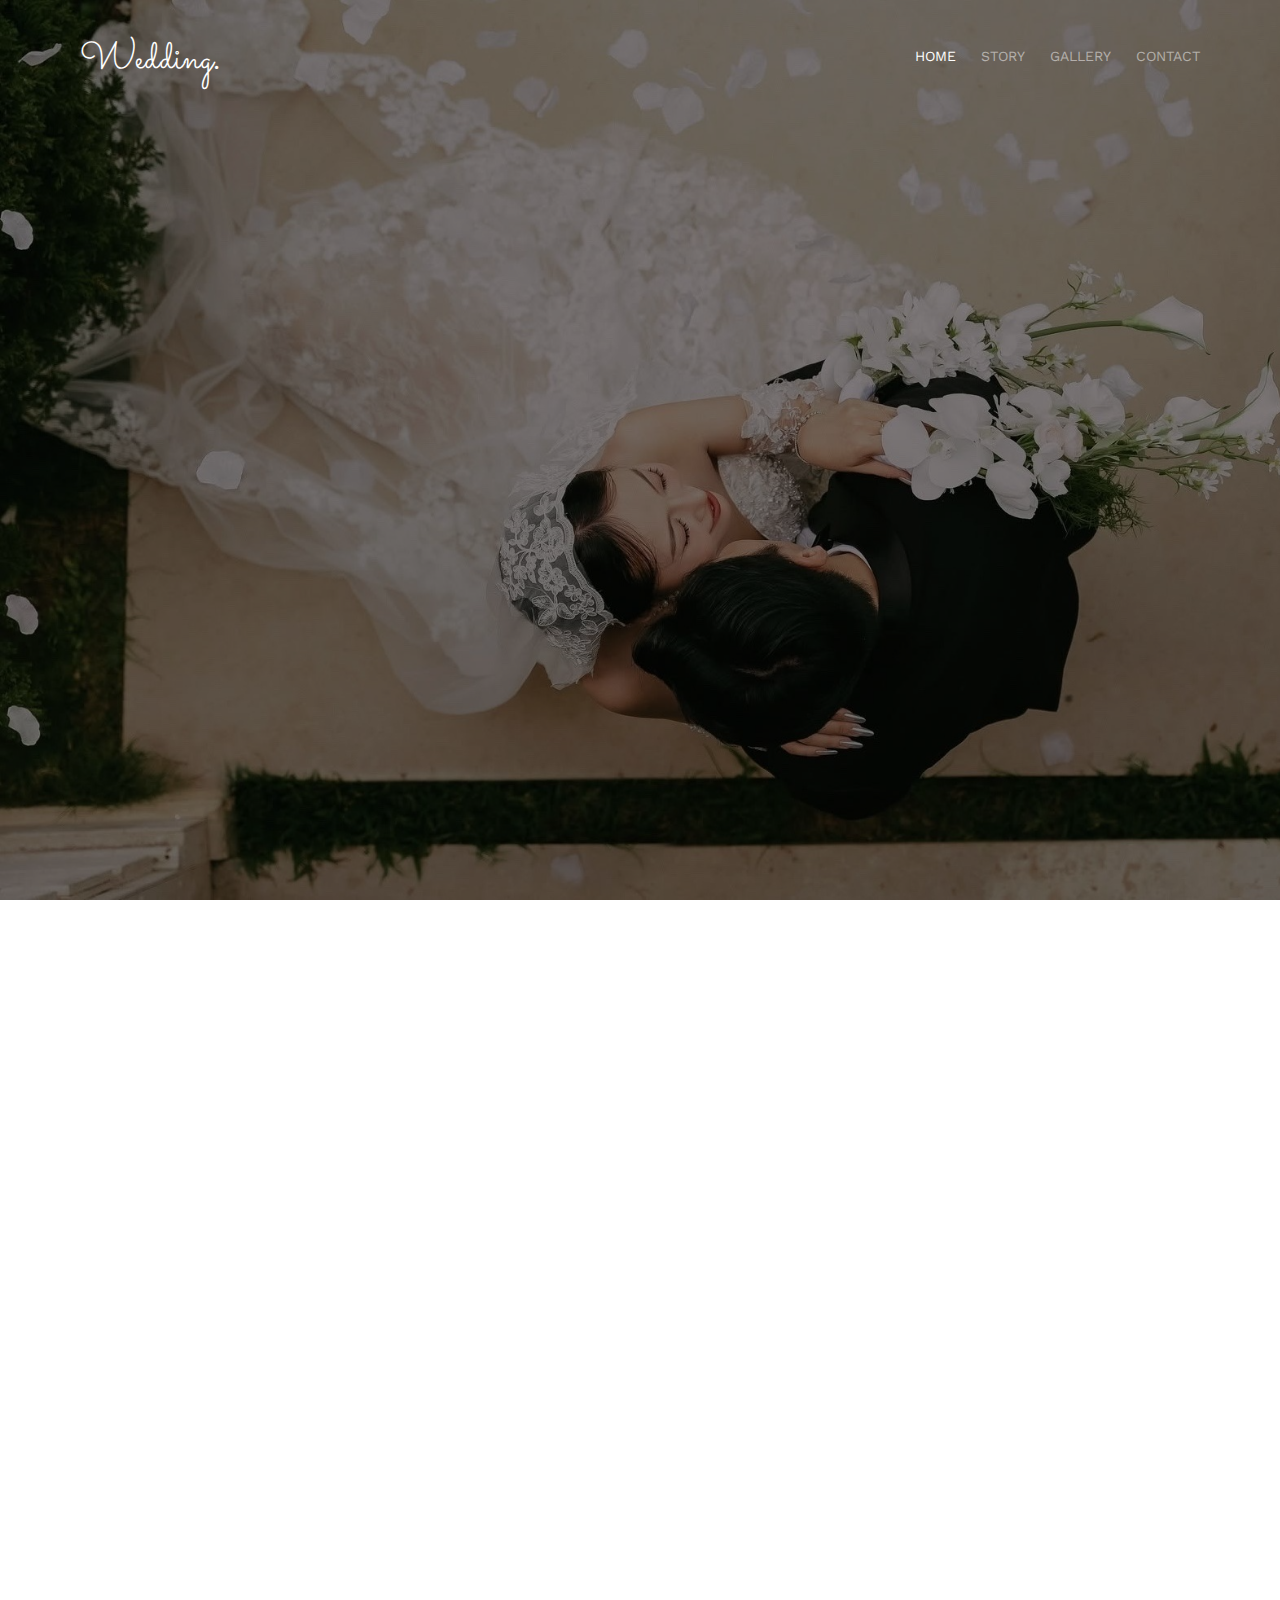
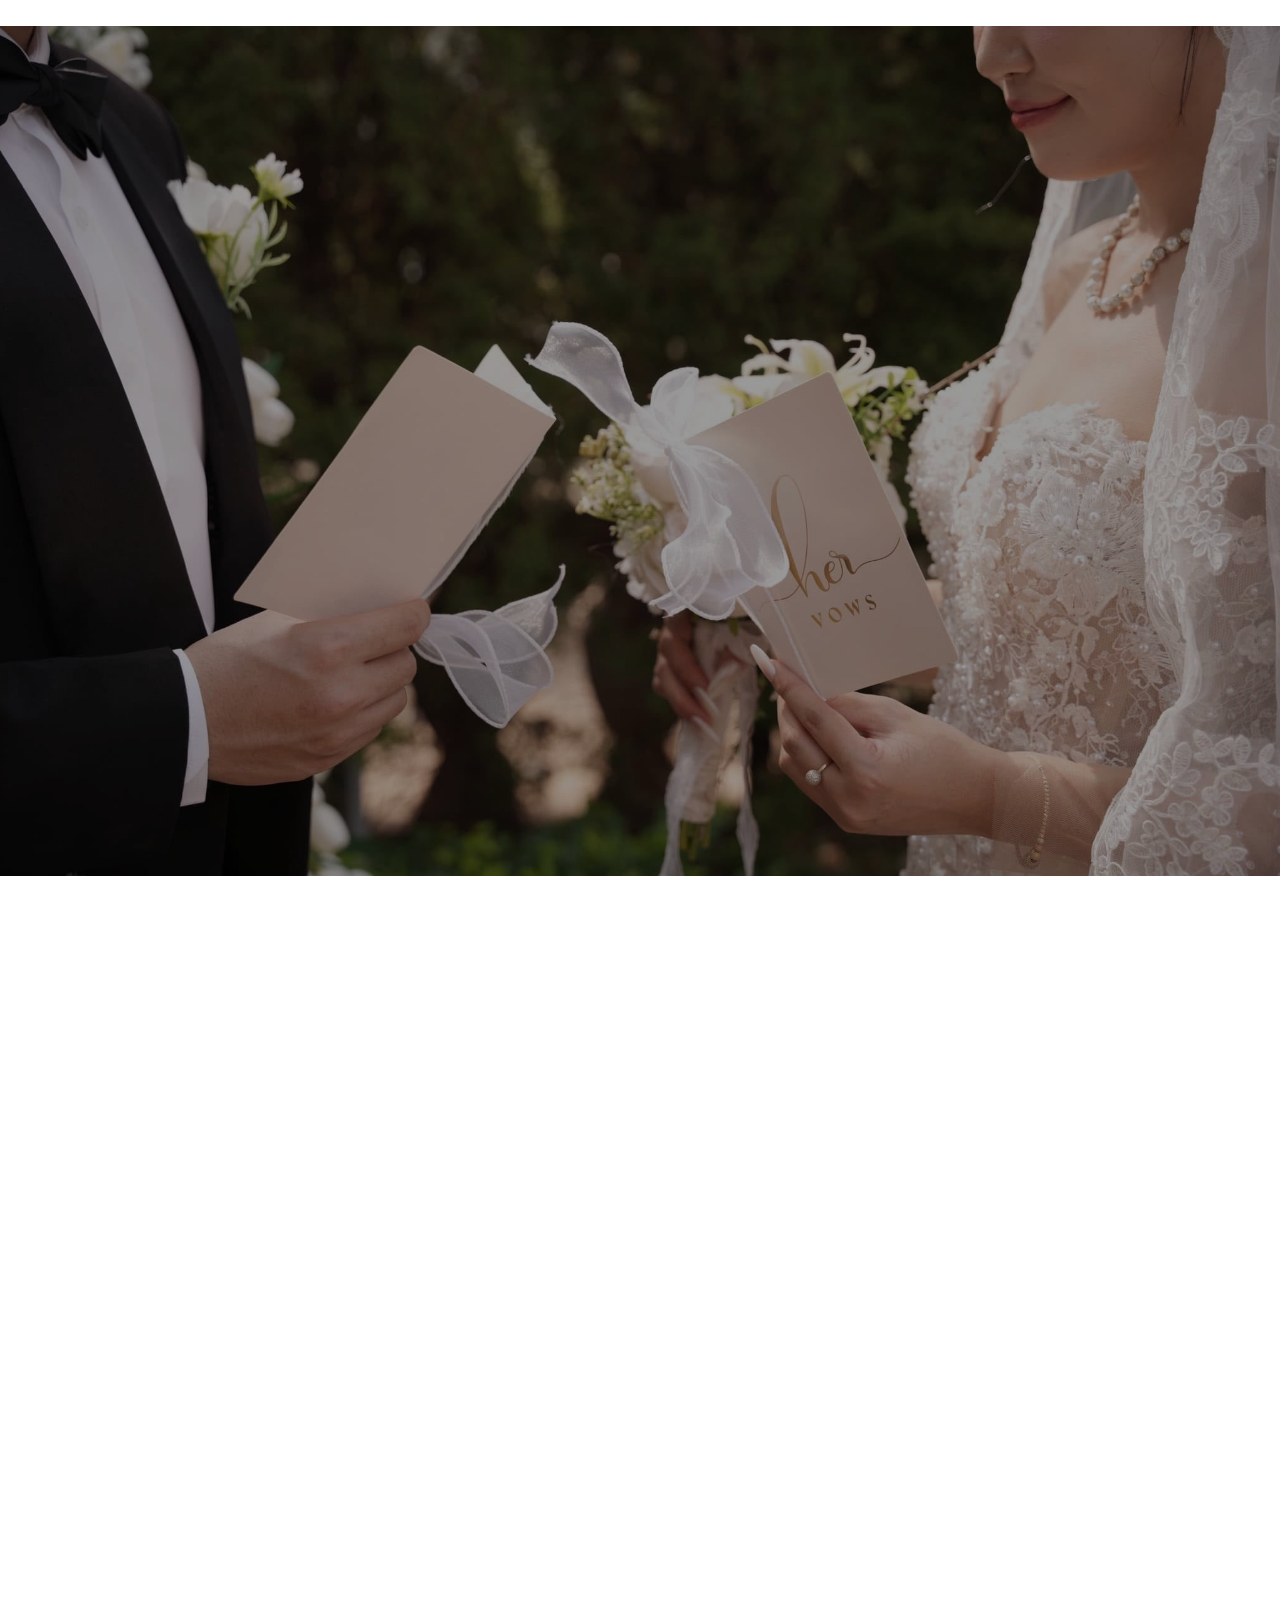
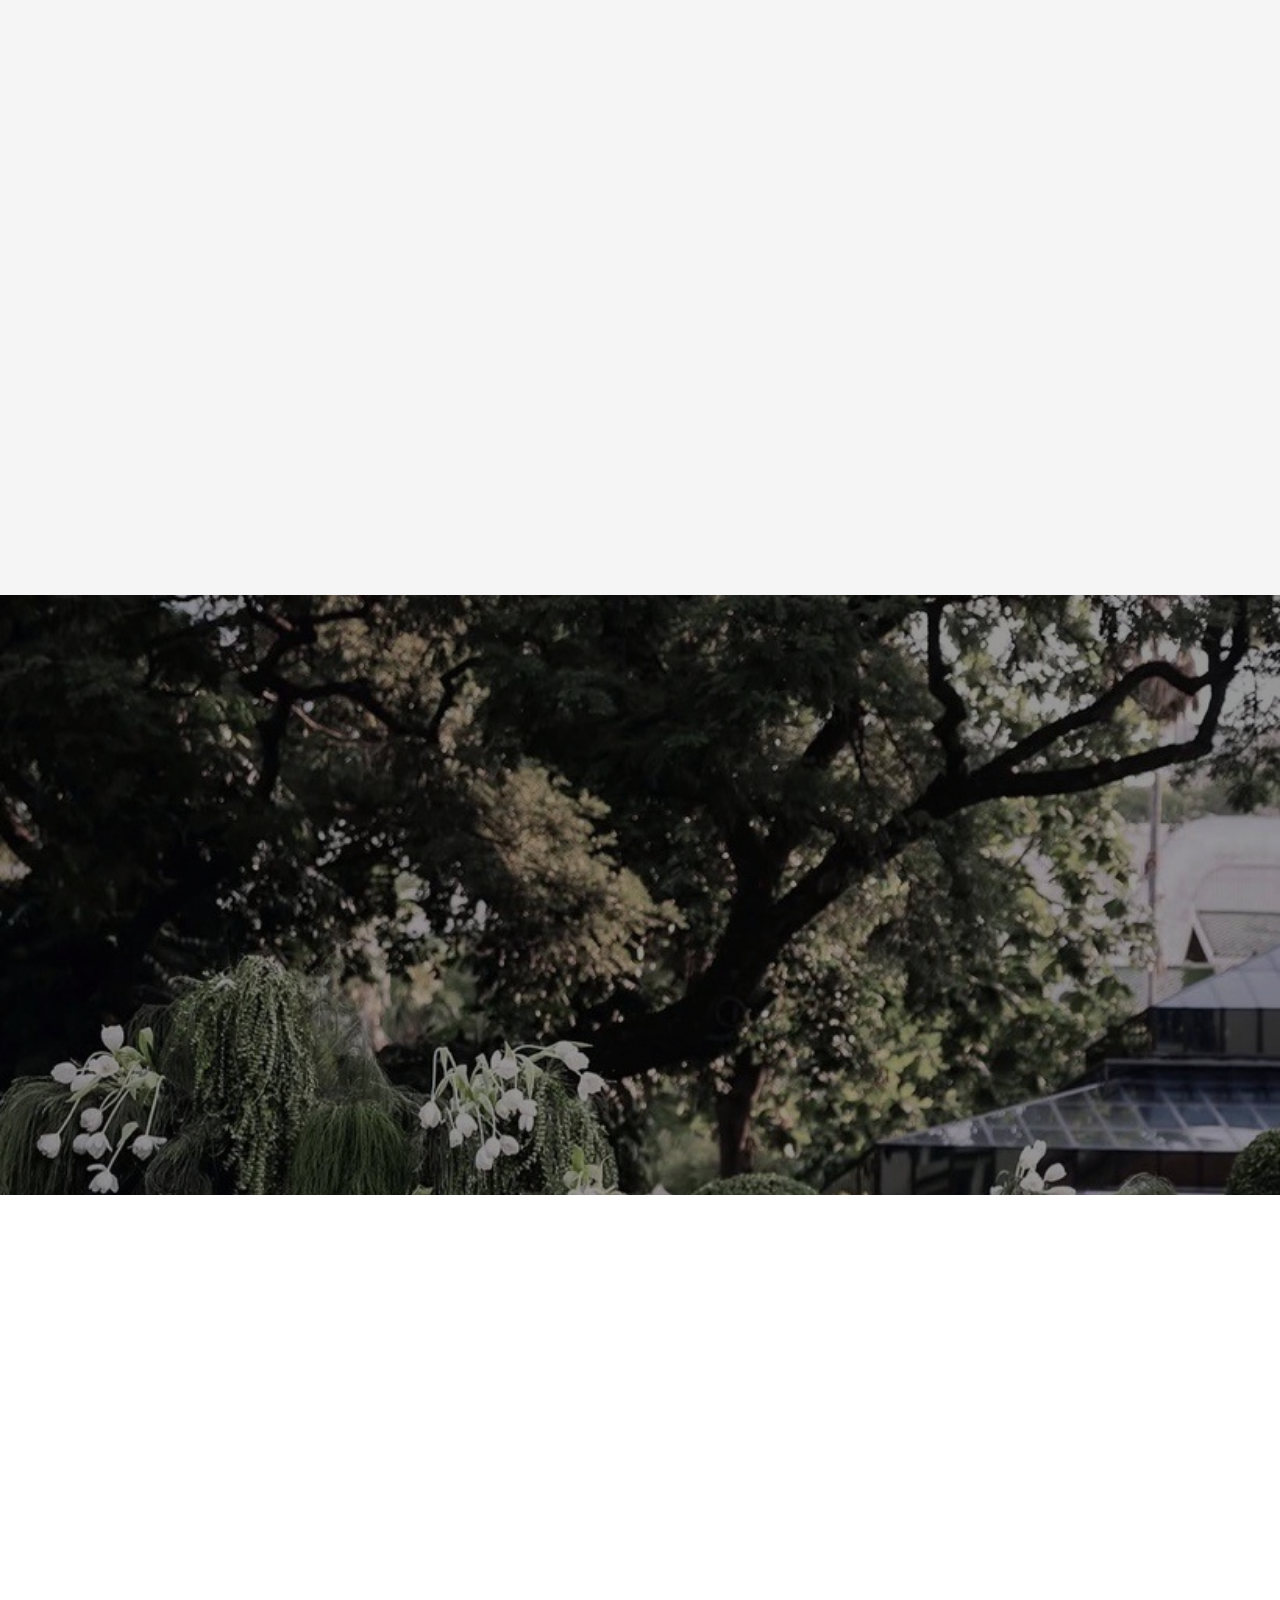
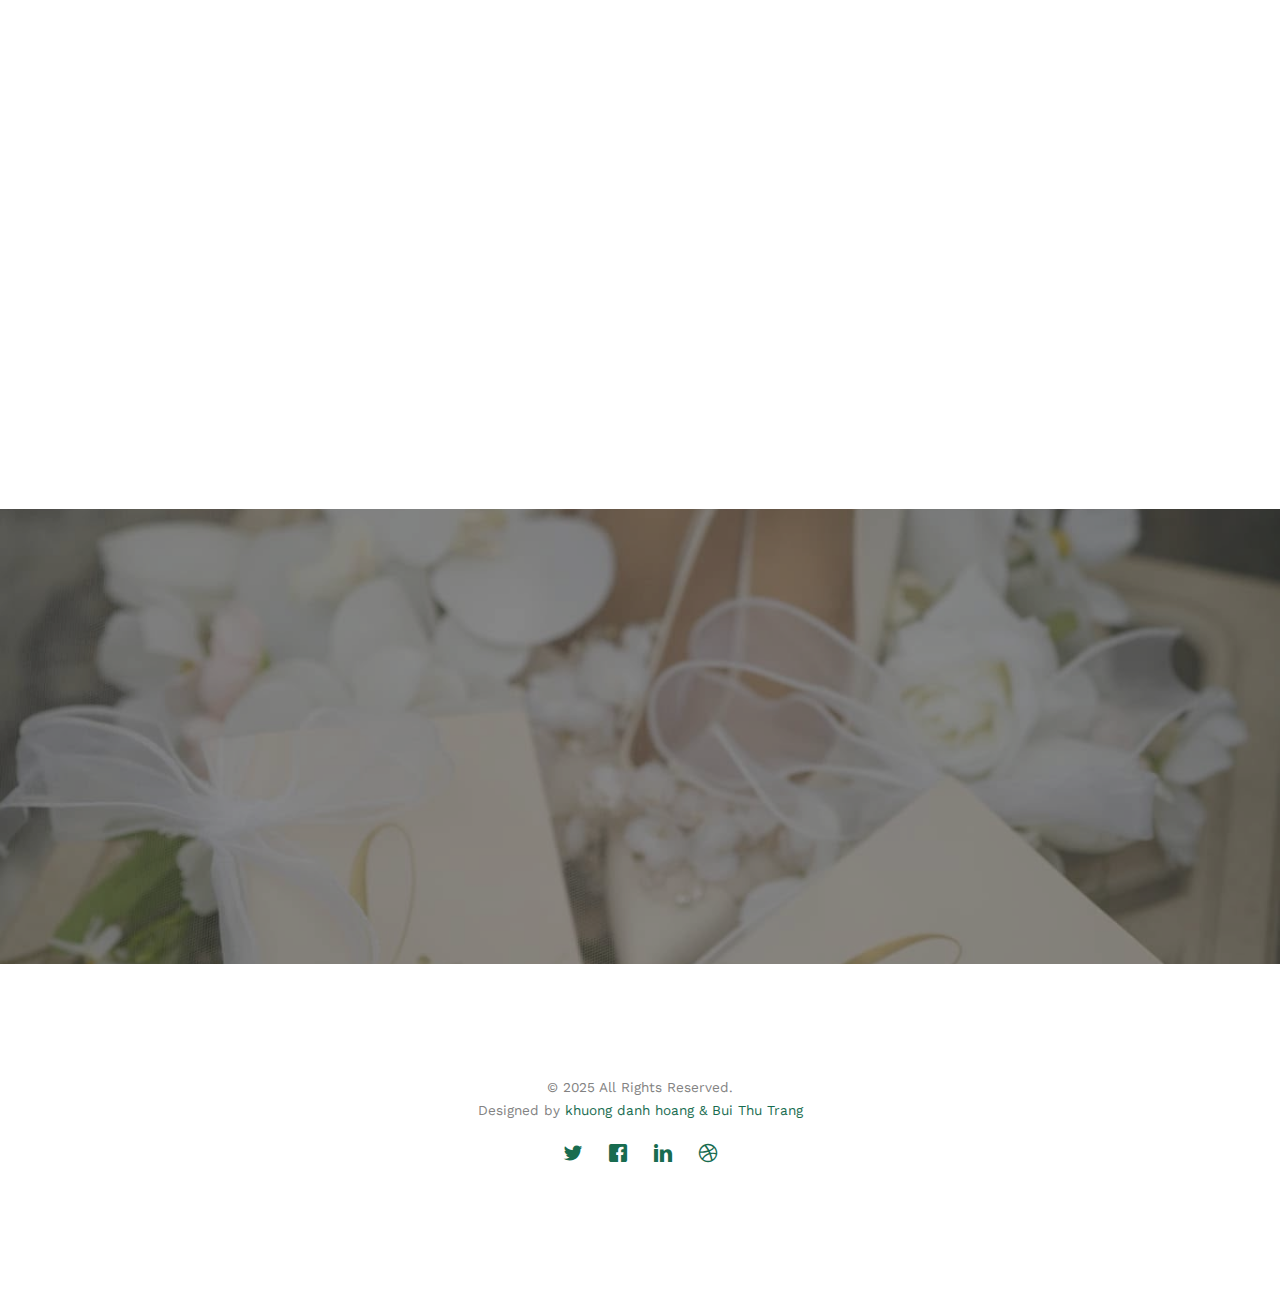
<file: index.html>
<!DOCTYPE html>
<!--[if lt IE 7]>      <html class="no-js lt-ie9 lt-ie8 lt-ie7"> <![endif]-->
<!--[if IE 7]>         <html class="no-js lt-ie9 lt-ie8"> <![endif]-->
<!--[if IE 8]>         <html class="no-js lt-ie9"> <![endif]-->
<!--[if gt IE 8]><!--> <html class="no-js"> <!--<![endif]-->
	<head>
	<meta charset="utf-8">
	<meta http-equiv="X-UA-Compatible" content="IE=edge">
	<title>Wedding &mdash; Trang&Hoang</title>
	<meta name="viewport" content="width=device-width, initial-scale=1">
	<meta name="description" content="Sự hiện diện của quý khách là niềm hạnh phúc của gia đình chúng tôi" />
	<meta name="keywords" content="" />
	<meta name="image" >
	<meta name="author" content="H&T" />
  <meta property="og:image" content="images/img_bg_3.jpg">
  <meta property="og:url" content="https://tranghoanwedding.online">
	<link rel="icon" href="images/wedding-rings.png" type="image/png">
  <!-- 
	//////////////////////////////////////////////////////

	FREE HTML5 TEMPLATE 
	DESIGNED & DEVELOPED by FREEHTML5.CO
		
	Website: 		http://freehtml5.co/
	Email: 			info@freehtml5.co
	Twitter: 		http://twitter.com/fh5co
	Facebook: 		https://www.facebook.com/fh5co

	//////////////////////////////////////////////////////
	 -->

  	<!-- Facebook and Twitter integration -->
	<meta property="og:title" content="Sự hiện diện của quý khách là niềm hạnh phúc của gia đình chúng mình ^^ "/>
	<meta property="og:image" content="images/img_bg_3.jpg"/>
	<meta property="og:url" content=""/>
	<meta property="og:site_name" content=""/>
	<meta property="og:description" content=""/>
	<meta name="twitter:title" content="" />
	<meta name="twitter:image" content="" />
	<meta name="twitter:url" content="" />
	<meta name="twitter:card" content="" />

	<link href='https://fonts.googleapis.com/css?family=Work+Sans:400,300,600,400italic,700' rel='stylesheet' type='text/css'>
	<link href="https://fonts.googleapis.com/css?family=Sacramento" rel="stylesheet">
	<link rel="preconnect" href="https://fonts.googleapis.com">
  <link rel="preconnect" href="https://fonts.gstatic.com" crossorigin>
  <link href="https://fonts.googleapis.com/css2?family=DM+Serif+Text:ital@0;1&display=swap" rel="stylesheet">
	<link href="https://fonts.googleapis.com/css2?family=Playball&display=swap" rel="stylesheet">
	<!-- Animate.css -->
	<link rel="stylesheet" href="css/animate.css">
	<!-- Icomoon Icon Fonts-->
	<link rel="stylesheet" href="css/icomoon.css">
	<!-- Bootstrap  -->
	<link rel="stylesheet" href="css/bootstrap.css">

	<!-- Magnific Popup -->
	<link rel="stylesheet" href="css/magnific-popup.css">

	<!-- Owl Carousel  -->
	<link rel="stylesheet" href="css/owl.carousel.min.css">
	<link rel="stylesheet" href="css/owl.theme.default.min.css">

	<!-- Theme style  -->
	<link rel="stylesheet" href="css/style.css">

	<!-- Modernizr JS -->
	<script src="js/modernizr-2.6.2.min.js"></script>
	<!-- FOR IE9 below -->
	<!--[if lt IE 9]>
	<script src="js/respond.min.js"></script>
	<![endif]-->

	</head>
	<body>
		
	<div class="fh5co-loader"></div>
	
	<div id="page">
	<nav class="fh5co-nav" role="navigation">
		<div class="container">
			<div class="row">
				<div class="col-xs-2">
					<div id="fh5co-logo"><a href="index.html">Wedding<strong>.</strong></a></div>
				</div>
				<div class="col-xs-10 text-right menu-1">
					<ul>
						<li class="active"><a href="index.html">Home</a></li>
						<li><a href="about.html">Story</a></li>
						<!-- <li class="has-dropdown">
							<a href="services.html">Services</a>
							<ul class="dropdown">
								<li><a href="#">Web Design</a></li>
								<li><a href="#">eCommerce</a></li>
								<li><a href="#">Branding</a></li>
								<li><a href="#">API</a></li>
							</ul>
						</li> -->
						<li class="has-dropdown">
							<a href="gallery.html">Gallery</a>
							<!-- <ul class="dropdown">
								<li><a href="#">HTML5</a></li>
								<li><a href="#">CSS3</a></li>
								<li><a href="#">Sass</a></li>
								<li><a href="#">jQuery</a></li>
							</ul> -->
						</li>
						<li><a href="contact.html">Contact</a></li>
					</ul>
				</div>
			</div>
			
		</div>
	</nav>

	<header id="fh5co-header" class="fh5co-cover" role="banner" style="background-image:url(images/img_bg_2.jpg);" data-stellar-background-ratio="0.1">
		<div class="overlay"></div>
		<div class="container">
			<div class="row">
				<div class="col-md-8 col-md-offset-2 text-center">
					<div class="display-t">
						<div class="display-tc animate-box" data-animate-effect="fadeIn">
							<h1>Danh Hoang &amp; Thu Trang</h1>
							<h3 style="color: white">Quyết định bên nhau trọn đời</h3>
							<div class="simply-countdown simply-countdown-one"></div>
							<p><a href="#" class="btn btn-default btn-sm">Save the date</a></p>
						</div>
					</div>
				</div>
			</div>
		</div>
	</header>

	<div id="fh5co-couple">
		<div class="container">
			<div class="row">
				<div class="col-md-8 col-md-offset-2 text-center fh5co-heading animate-box">
					<p>Trân trọng kính mời những vị khách quý đến chung vui cùng chúng tôi</p>
					<h2>W.JARDIN</h2>
					<p>(Sảnh 3)</p>
					<h3> Ngày 15 tháng 3, tại 307 Nguyễn Văn Linh, Lê Chân, Hải Phòng</h3>
				</div>
			</div>
			<div class="couple-wrap animate-box">
				<div class="couple-half">
					<div class="groom">
						<img src="images/groom.jpg" alt="groom" class="img-responsive">
					</div>
					<div class="desc-groom">
						<h3>Danh Hoang</h3>
						<p> Thật vui vì được gặp và đón tiếp mọi người trong một dịp đặc biệt - Ngày cưới của chúng mình ! </p>
					</div>
				</div>
				<p class="heart text-center"><i class="icon-heart2"></i></p>
				<div class="couple-half">
					<div class="bride">
						<img src="images/bride.jpg" alt="groom" class="img-responsive">
					</div>
					<div class="desc-bride">
						<h3>Thu Trang</h3>
						<p>Chúng mình muốn gửi đến bạn những lời cảm ơn sâu sắc nhất và để bạn biết rằng chúng mình rất hạnh phúc khi thấy bạn ở đó.</p>
					</div>
				</div>
			</div>
		</div>
	</div>

	<div id="fh5co-event" class="fh5co-bg" style="background-image:url(images/img_bg_3.jpg);">
		<div class="overlay"></div>
		<div class="container">
			<div class="row">
				<div class="col-md-8 col-md-offset-2 text-center fh5co-heading animate-box">
					<span>Our Special Events</span>
					<h2>Wedding Events</h2>
				</div>
			</div>
			<div class="row">
				<div class="display-t">
					<div class="display-tc">
						<div class="col-md-10 col-md-offset-1">
							<div class="col-md-6 col-sm-6 text-center">
								<div class="event-wrap animate-box">
									<h3>Intimate Wedding</h3>
									<div class="event-col">
										<i class="icon-clock"></i>
										<span>10:30 AM</span>
										<span>11:30 AM</span>
									</div>
									<div class="event-col">
										<i class="icon-calendar"></i>
										<span>Saturday 15</span>
										<span>March, 2025</span>
									</div>
									<p> Đọc lời thề nguyện,nghi thức trao nhẫn,nghi thức rót cát,nghi thức thả bồ câu, khách mời cùng cô dâu và chú rể lưu lại những tấm ảnh đẹp </p>
								</div>
							</div>
							<div class="col-md-6 col-sm-6 text-center">
								<div class="event-wrap animate-box">
									<h3>Wedding Party</h3>
									<div class="event-col">
										<i class="icon-clock"></i>
										<span>11:30 AM</span>
										<span>2:00 PM</span>
									</div>
									<div class="event-col">
										<i class="icon-calendar"></i>
										<span>Thursday 15</span>
										<span>March, 2025</span>
									</div>
									<p> Tổ chức lễ cưới chính, thưởng thức tiệc cưới, các tiết mục ca nhạc, các bài hát đăng kí của khách mời...  </p>
								</div>
							</div>
						</div>
					</div>
				</div>
			</div>
		</div>
	</div>

	<div id="fh5co-couple-story">
		<div class="container">
			<div class="row">
				<div class="col-md-8 col-md-offset-2 text-center fh5co-heading animate-box">
					<span>We Love Each Other</span>
					<h2>Our Story</h2>
					<p></p>
				</div>
			</div>
			<div class="row">
				<div class="col-md-12 col-md-offset-0">
					<ul class="timeline animate-box">
						<li class="animate-box">
							<div class="timeline-badge" style="background-image:url(images/couple-1.jpg);"></div>
							<div class="timeline-panel">
								<div class="timeline-heading">
									<h3 class="timeline-title">First We Meet</h3>
									<span class="date"> February 12, 2020</span>
								</div>
								<div class="timeline-body">
									<p style="font-size: 10px;">Bọn mình gặp nhau trong một hoàn cảnh rất đỗi bình thường, nhưng chính sự bình thường ấy lại mở ra một câu chuyện đặc biệt. Khi ấy, cả hai đều còn trẻ, mang theo những ước mơ và hoài bão riêng, nhưng lại tìm thấy ở nhau sự đồng điệu lạ kỳ. Chúng tôi bắt đầu bằng những cuộc trò chuyện không hồi kết, những buổi hẹn hò đơn giản mà ấm áp, và rồi tình yêu cứ thế lớn lên từng ngày.</p>
								</div>
							</div>
						</li>
						<li class="timeline-inverted animate-box">
							<div class="timeline-badge" style="background-image:url(images/couple-2.jpg);"></div>
							<div class="timeline-panel">
								<div class="timeline-heading">
									<h3 class="timeline-title">In A Relationship</h3>
									<span class="date">February 23, 2020</span>
								</div>
								<div class="timeline-body">
									<p style="font-size: 10px;" >Bọn mình đã cùng đi qua biết bao cung bậc cảm xúc—những niềm vui rạng rỡ, những giận hờn vu vơ, những lần bất đồng tưởng chừng sẽ xa nhau mãi mãi. Nhưng sau tất cả, chúng tôi vẫn chọn ở lại, chọn cùng nhau vượt qua những thử thách. Mỗi ngày trôi qua, tình yêu không còn chỉ là những lời nói ngọt ngào, mà là sự quan tâm lặng lẽ, là cái nắm tay mỗi khi đối mặt với khó khăn, là sự thấu hiểu ngay cả khi không cần nói một lời.</p>
								</div>
							</div>
						</li>
						<li class="animate-box">
							<div class="timeline-badge" style="background-image:url(images/couple-3.jpg);"></div>
							<div class="timeline-panel">
								<div class="timeline-heading">
									<h3 class="timeline-title">Together for life</h3>
									<span class="date">March 15, 2025</span>
								</div>
								<div class="timeline-body">
									<p style="font-size: 10px;" > Tình yêu này không chỉ là cảm xúc thoáng qua, mà là sự gắn kết bền chặt. Chúng tôi đã đi qua những ngày tháng đủ dài để biết rằng, không ai trên thế gian này có thể thay thế vị trí của người kia. Và vì thế, bọn mình quyết định bước sang một hành trình mới—một chặng đường mang tên hôn nhân. </p>
								</div>
							</div>
						</li>
			    	</ul>
				</div>
			</div>
		</div>
	</div>

	<div id="fh5co-gallery" class="fh5co-section-gray">
		<div class="container">
			<div class="row">
				<div class="col-md-8 col-md-offset-2 text-center fh5co-heading animate-box">
					<span>Our Memories</span>
					<h2>Wedding Gallery</h2>
					<!-- <p>Far far away, behind the word mountains, far from the countries Vokalia and Consonantia, there live the blind texts.</p> -->
				</div>
			</div>
			<div class="row row-bottom-padded-md">
				<div class="col-md-12">
					<ul id="fh5co-gallery-list">
						
						<li class="one-third animate-box" data-animate-effect="fadeIn" style="background-image: url(images/gallery-1.jpg); "> 
						<a href="images/gallery-1.jpg">
							<div class="case-studies-summary">
								<!-- <span>14 Photos</span> -->
								<h2>Two Glas of Juice</h2>
							</div>
						</a>
					</li>
					<li class="one-third animate-box" data-animate-effect="fadeIn" style="background-image: url(images/gallery-2.jpg); ">
						<a href="#" class="color-2">
							<div class="case-studies-summary">
								<!-- <span>30 Photos</span> -->
								<h2>Timer starts now!</h2>
							</div>
						</a>
					</li>


					<li class="one-third animate-box" data-animate-effect="fadeIn" style="background-image: url(images/gallery-3.jpg); ">
						<a href="#" class="color-3">
							<div class="case-studies-summary">
								<!-- <span>90 Photos</span> -->
								<h2>Beautiful sunset</h2>
							</div>
						</a>
					</li>
					<li class="one-third animate-box" data-animate-effect="fadeIn" style="background-image: url(images/gallery-4.jpg); ">
						<a href="#" class="color-4">
							<div class="case-studies-summary">
								<!-- <span>12 Photos</span> -->
								<h2>Company's Conference Room</h2>
							</div>
						</a>
					</li>

						<li class="one-third animate-box" data-animate-effect="fadeIn" style="background-image: url(images/gallery-5.jpg); ">
							<a href="#" class="color-3">
								<div class="case-studies-summary">
									<!-- <span>50 Photos</span> -->
									<h2>Useful baskets</h2>
								</div>
							</a>
						</li>
						<li class="one-third animate-box" data-animate-effect="fadeIn" style="background-image: url(images/gallery-6.jpg); ">
							<a href="#" class="color-4">
								<div class="case-studies-summary">
									<!-- <span>45 Photos</span> -->
									<h2>Skater man in the road</h2>
								</div>
							</a>
						</li>

						<li class="one-third animate-box" data-animate-effect="fadeIn" style="background-image: url(images/gallery-7.jpg); ">
							<a href="#" class="color-4">
								<div class="case-studies-summary">
									<!-- <span>35 Photos</span> -->
									<h2>Two Glas of Juice</h2>
								</div>
							</a>
						</li>

						<li class="one-third animate-box" data-animate-effect="fadeIn" style="background-image: url(images/gallery-8.jpg); "> 
							<a href="#" class="color-5">
								<div class="case-studies-summary">
									<!-- <span>90 Photos</span> -->
									<h2>Timer starts now!</h2>
								</div>
							</a>
						</li>
						<li class="one-third animate-box" data-animate-effect="fadeIn" style="background-image: url(images/gallery-9.jpg); ">
							<a href="#" class="color-6">
								<div class="case-studies-summary">
									<!-- <span>56 Photos</span> -->
									<h2>Beautiful sunset</h2>
								</div>
							</a>
						</li>
					</ul>		
				</div>
			</div>
		</div>
	</div>

	<div id="fh5co-counter" class="fh5co-bg fh5co-counter" style="background-image:url(images/img_bg_5.jpg);">
		<div class="overlay"></div>
		<div class="container">
			<div class="row">
				<div class="display-t">
					<div class="display-tc">
						<div class="col-md-3 col-sm-6 animate-box">
							<div class="feature-center">
								<span class="icon">
									<i class="icon-users"></i>
								</span>

								<span class="counter js-counter" data-from="0" data-to="180" data-speed="5000" data-refresh-interval="50">1</span>
								<span class="counter-label">Estimated Guest</span>

							</div>
						</div>
						<div class="col-md-3 col-sm-6 animate-box">
							<div class="feature-center">
								<span class="icon">
									<i class="icon-user"></i>
								</span>

								<span class="counter js-counter" data-from="0" data-to="1000" data-speed="5000" data-refresh-interval="50">1</span>
								<span class="counter-label">We Catter</span>
							</div>
						</div>
						<div class="col-md-3 col-sm-6 animate-box">
							<div class="feature-center">
								<span class="icon">
									<i class="icon-calendar"></i>
								</span>
								<span class="counter js-counter" data-from="0" data-to="23" data-speed="5000" data-refresh-interval="50">1</span>
								<span class="counter-label">Events Done</span>
							</div>
						</div>
						<div class="col-md-3 col-sm-6 animate-box">
							<div class="feature-center">
								<span class="icon">
									<i class="icon-clock"></i>
								</span>

								<span class="counter js-counter" data-from="0" data-to="2345" data-speed="5000" data-refresh-interval="50">1</span>
								<span class="counter-label">Hours Spent</span>

							</div>
						</div>
					</div>
				</div>
			</div>
		</div>
	</div>

	<div id="fh5co-testimonial">
		<div class="container">
			<div class="row">
				<div class="row animate-box">
					<div class="col-md-8 col-md-offset-2 text-center fh5co-heading">
						<span>Best Wishes</span>
						<h2>Wedding Box</h2>
						<img src="images/couple.png" alt="user">
						<p>Nếu có thể, bạn hãy tới tham dự Đám cưới, chung vui và Mừng cưới trực tiếp cho chúng mình nha ^^. Cảm ơn bạn rất nhiều!</p>
					</div>
				</div>
				<div class="row">
					<div class="col-md-12 animate-box">
						<div class="wrap-testimony">
							<div class="owl-carousel-fullwidth">
								<div class="item">
									<div class="testimony-slide active text-center">
										<figure>
											<img src="images/QR_CR.jpg" alt="user">
										</figure>
										<p> MỪNG CƯỚI ĐẾN CHÚ RỂ </p>
										<blockquote>
											<span>CTK: <a href="#" class="twitter">KHUONG DANH HOANG</a></span>
											<span>STK: <a href="#" class="twitter">622266888888</a></span>
											<span>BANK: <a href="#" class="twitter">Techcombank</a></span>
											<span>PHONE: <a href="#" class="twitter">0793235498</a></span>
										</blockquote>
									</div>
								</div>
								<div class="item">
									<div class="testimony-slide active text-center">
										<figure>
											<img src="images/QR_CD.jpg" alt="user">
										</figure>
										<p> MỪNG CƯỚI ĐẾN CÔ DÂU </p>
										<blockquote>
											<span>CTK: <a href="#" class="twitter">BUI THU TRANG</a></span>
											<span>STK: <a href="#" class="twitter">2209888819888</a></span>
											<span>BANK: <a href="#" class="twitter">Agribank</a></span>
											<span>PHONE: <a href="#" class="twitter">0961807166</a></span>
										</blockquote>
									</div>
								</div>
							</div>
						</div>
					</div>
				</div>
			</div>
		</div>
	</div>

	<!-- <div id="fh5co-services" class="fh5co-section-gray">
		<div class="container">
			
			<div class="row animate-box">
				<div class="col-md-8 col-md-offset-2 text-center fh5co-heading">
					<h2>We Offer Services</h2>
					<p>Dignissimos asperiores vitae velit veniam totam fuga molestias accusamus alias autem provident. Odit ab aliquam dolor eius.</p>
				</div>
			</div>

			<div class="row">
				<div class="col-md-6">
					<div class="feature-left animate-box" data-animate-effect="fadeInLeft">
						<span class="icon">
							<i class="icon-calendar"></i>
						</span>
						<div class="feature-copy">
							<h3>We Organized Events</h3>
							<p>Facilis ipsum reprehenderit nemo molestias. Aut cum mollitia reprehenderit. Eos cumque dicta adipisci architecto culpa amet.</p>
						</div>
					</div>

					<div class="feature-left animate-box" data-animate-effect="fadeInLeft">
						<span class="icon">
							<i class="icon-image"></i>
						</span>
						<div class="feature-copy">
							<h3>Photoshoot</h3>
							<p>Facilis ipsum reprehenderit nemo molestias. Aut cum mollitia reprehenderit. Eos cumque dicta adipisci architecto culpa amet.</p>
						</div>
					</div>

					<div class="feature-left animate-box" data-animate-effect="fadeInLeft">
						<span class="icon">
							<i class="icon-video"></i>
						</span>
						<div class="feature-copy">
							<h3>Video Editing</h3>
							<p>Facilis ipsum reprehenderit nemo molestias. Aut cum mollitia reprehenderit. Eos cumque dicta adipisci architecto culpa amet.</p>
						</div>
					</div>

				</div>

				<div class="col-md-6 animate-box">
					<div class="fh5co-video fh5co-bg" style="background-image: url(images/img_bg_3.jpg); ">
						<a href="https://vimeo.com/channels/staffpicks/93951774" class="popup-vimeo"><i class="icon-video2"></i></a>
						<div class="overlay"></div>
					</div>
				</div>
			</div>

			
		</div>
	</div> -->


	<div id="fh5co-started" class="fh5co-bg" style="background-image:url(images/img_bg_4.jpg);">
		<div class="overlay"></div>
		<div class="container">
			<div class="row animate-box">
				<div class="col-md-8 col-md-offset-2 text-center fh5co-heading">
					<h2>Are You Attending?</h2>
					<p>Please Fill-up the form to notify you that you're attending. Thanks.</p>
				</div>
			</div>
			<div class="row animate-box">
				<div class="col-md-10 col-md-offset-1">
					<form class="form-inline">
						<div class="col-md-4 col-sm-4">
							<div class="form-group">
								<label for="name" class="sr-only">Name</label>
								<input type="name" class="form-control" id="name" placeholder="Name">
							</div>
						</div>
						<div class="col-md-4 col-sm-4">
							<div class="form-group">
								<label for="email" class="sr-only">Email</label>
								<input type="email" class="form-control" id="email" placeholder="Email">
							</div>
						</div>
						<div class="col-md-4 col-sm-4">
							<button type="submit" class="btn btn-default btn-block">I am Attending</button>
						</div>
					</form>
				</div>
			</div>
		</div>
	</div>

	<footer id="fh5co-footer" role="contentinfo">
		<div class="container">

			<div class="row copyright">
				<div class="col-md-12 text-center">
					<p>
						<small class="block">&copy; 2025  All Rights Reserved.</small> 
						<small class="block">Designed by <a href="" target="_blank">khuong danh hoang & Bui Thu Trang</a></small>
					</p>
					<p>
						<ul class="fh5co-social-icons">
							<li><a href="#"><i class="icon-twitter"></i></a></li>
							<li><a href="#"><i class="icon-facebook"></i></a></li>
							<li><a href="#"><i class="icon-linkedin"></i></a></li>
							<li><a href="#"><i class="icon-dribbble"></i></a></li>
						</ul>
					</p>
				</div>
			</div>

		</div>
	</footer>
	</div>

	<div class="gototop js-top">
		<a href="#" class="js-gotop"><i class="icon-arrow-up"></i></a>
	</div>
	
	<!-- jQuery -->
	<script src="js/jquery.min.js"></script>
	<!-- jQuery Easing -->
	<script src="js/jquery.easing.1.3.js"></script>
	<!-- Bootstrap -->
	<script src="js/bootstrap.min.js"></script>
	<!-- Waypoints -->
	<script src="js/jquery.waypoints.min.js"></script>
	<!-- Carousel -->
	<script src="js/owl.carousel.min.js"></script>
	<!-- countTo -->
	<script src="js/jquery.countTo.js"></script>

	<!-- Stellar -->
	<script src="js/jquery.stellar.min.js"></script>
	<!-- Magnific Popup -->
	<script src="js/jquery.magnific-popup.min.js"></script>
	<script src="js/magnific-popup-options.js"></script>

	<!-- // <script src="https://cdnjs.cloudflare.com/ajax/libs/prism/0.0.1/prism.min.js"></script> -->
	<script src="js/simplyCountdown.js"></script>
	<!-- Main -->
	<script src="js/main.js"></script>

	<script>
    // var d = new Date(new Date().getTime() + 200 * 120 * 120 * 2000);
		var d = new Date("2025-03-15 11:00:00")
    // default example
    simplyCountdown('.simply-countdown-one', {
        year: d.getFullYear(),
        month: d.getMonth() + 1,
        day: d.getDate()
    });

    //jQuery example
    $('#simply-countdown-losange').simplyCountdown({
        year: d.getFullYear(),
        month: d.getMonth() + 1,
        day: d.getDate(),
        enableUtc: false
    });
</script>

	</body>
</html>
</file>
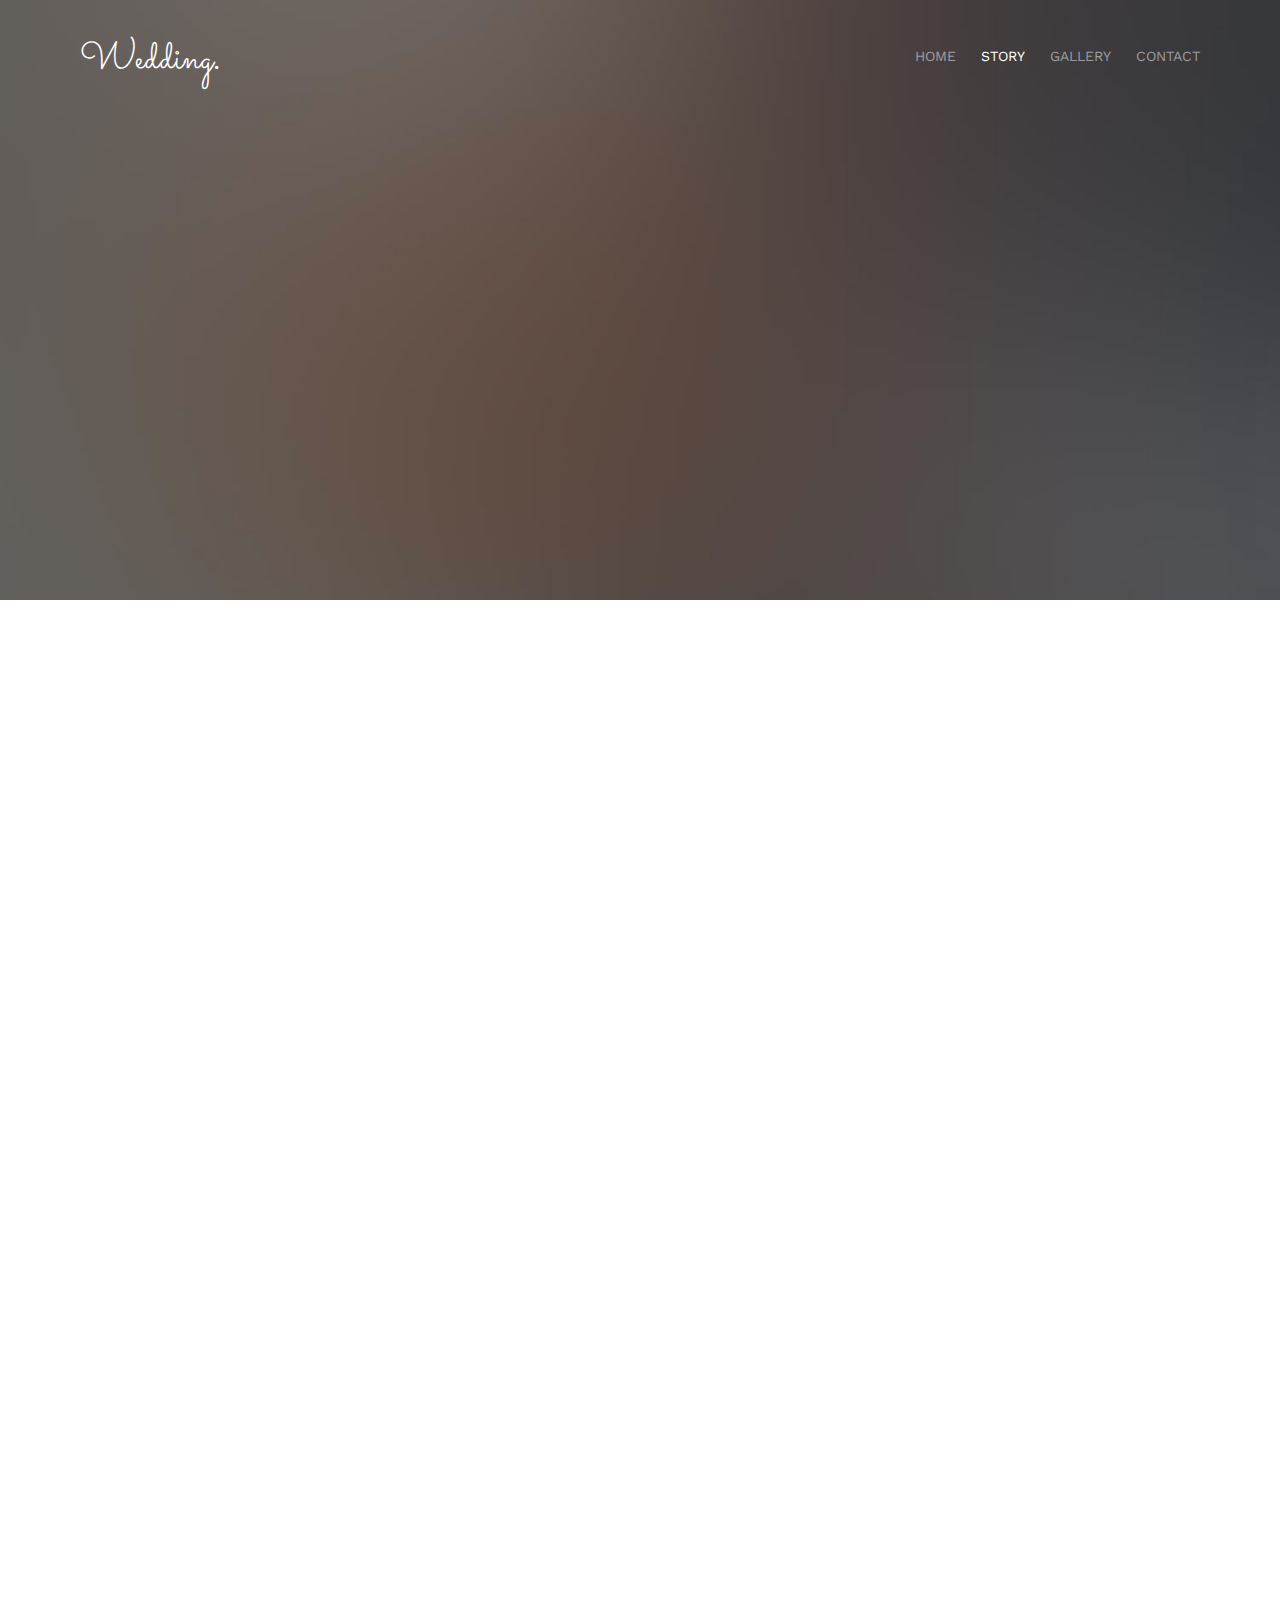
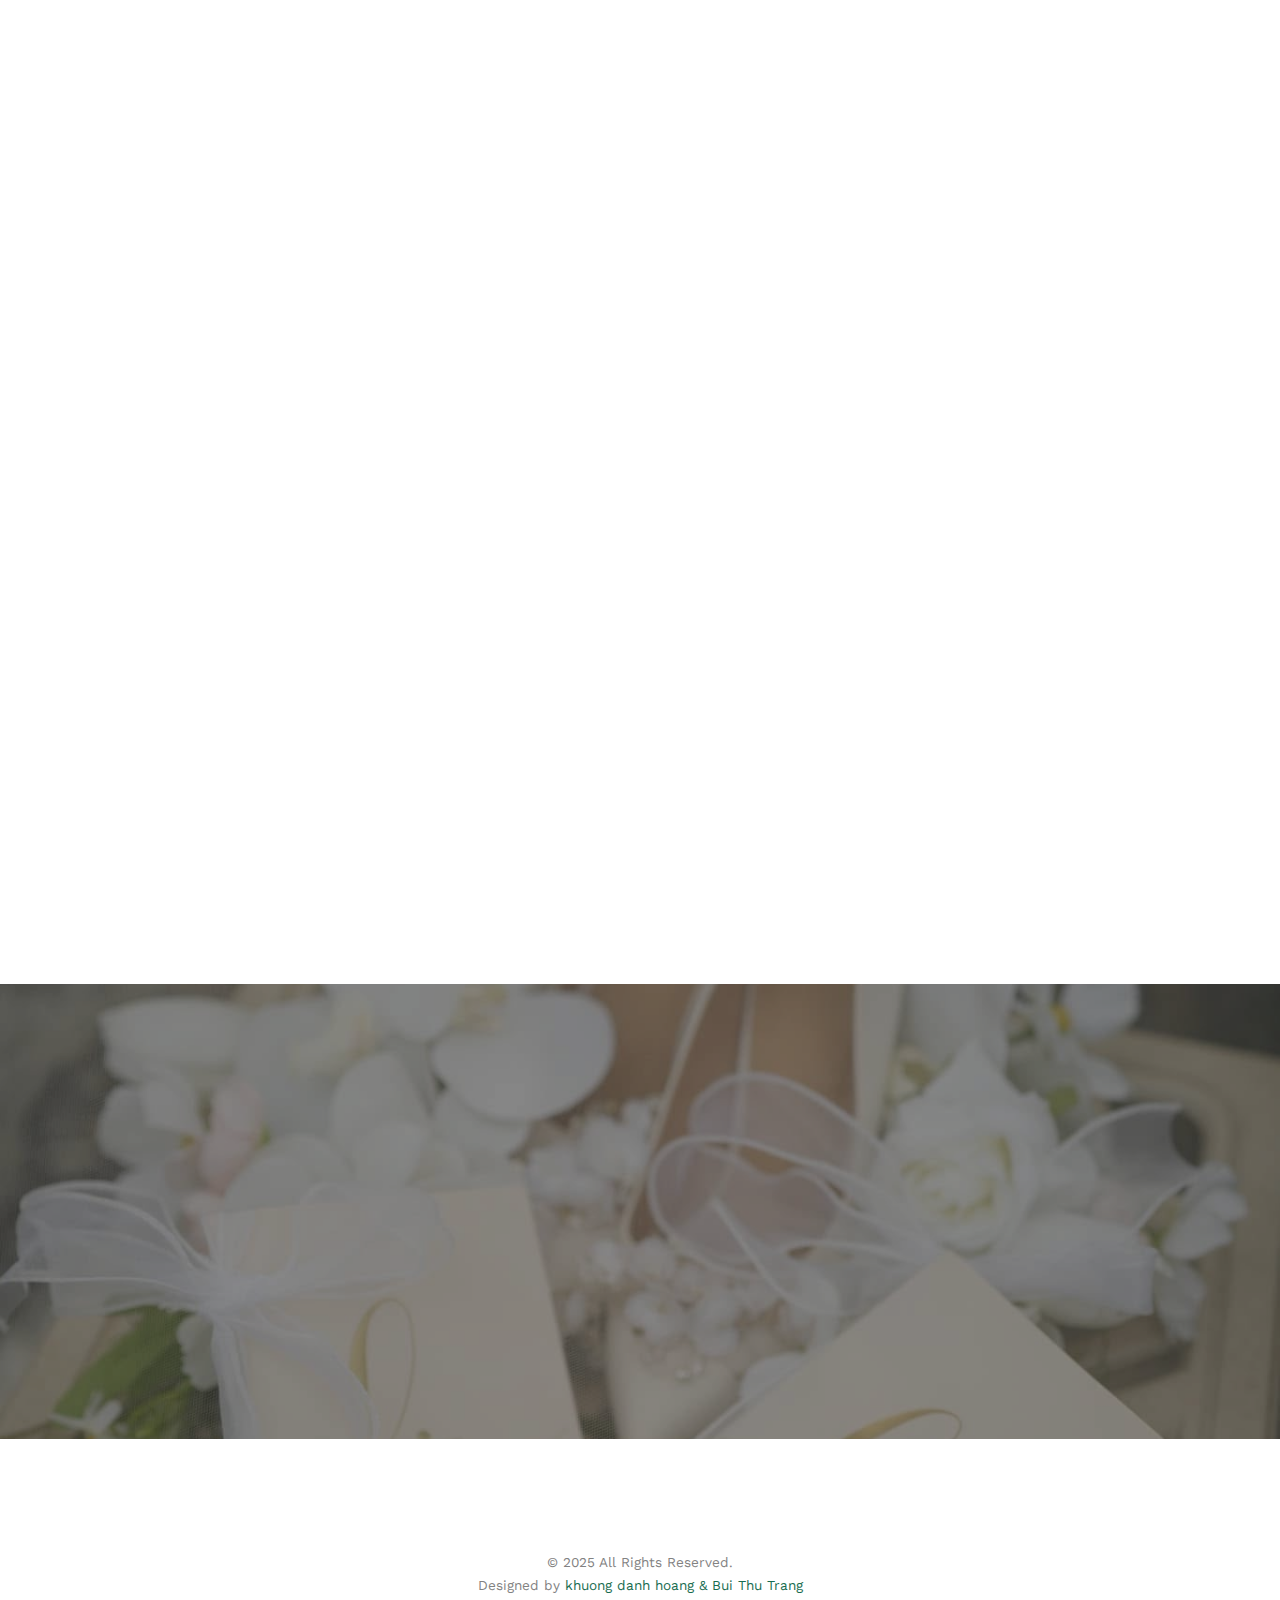
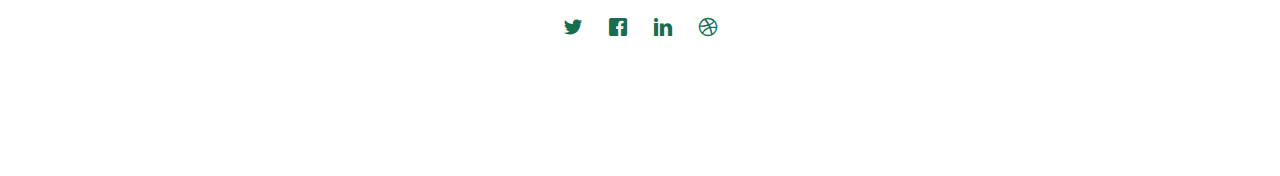
<file: about.html>
<!DOCTYPE html>
<!--[if lt IE 7]>      <html class="no-js lt-ie9 lt-ie8 lt-ie7"> <![endif]-->
<!--[if IE 7]>         <html class="no-js lt-ie9 lt-ie8"> <![endif]-->
<!--[if IE 8]>         <html class="no-js lt-ie9"> <![endif]-->
<!--[if gt IE 8]><!--> <html class="no-js"> <!--<![endif]-->
	<head>
	<meta charset="utf-8">
	<meta http-equiv="X-UA-Compatible" content="IE=edge">
	<title>Wedding &mdash; 100% Free Fully Responsive HTML5 Template by FREEHTML5.co</title>
	<meta name="viewport" content="width=device-width, initial-scale=1">
	<meta name="description" content="Free HTML5 Template by FREEHTML5.CO" />
	<meta name="keywords" content="free html5, free template, free bootstrap, html5, css3, mobile first, responsive" />
	<meta name="author" content="FREEHTML5.CO" />

  <!-- 
	//////////////////////////////////////////////////////

	FREE HTML5 TEMPLATE 
	DESIGNED & DEVELOPED by FREEHTML5.CO
		
	Website: 		http://freehtml5.co/
	Email: 			info@freehtml5.co
	Twitter: 		http://twitter.com/fh5co
	Facebook: 		https://www.facebook.com/fh5co

	//////////////////////////////////////////////////////
	 -->

  	<!-- Facebook and Twitter integration -->
	<meta property="og:title" content=""/>
	<meta property="og:image" content=""/>
	<meta property="og:url" content=""/>
	<meta property="og:site_name" content=""/>
	<meta property="og:description" content=""/>
	<meta name="twitter:title" content="" />
	<meta name="twitter:image" content="" />
	<meta name="twitter:url" content="" />
	<meta name="twitter:card" content="" />

	<link href='https://fonts.googleapis.com/css?family=Work+Sans:400,300,600,400italic,700' rel='stylesheet' type='text/css'>
	<link href="https://fonts.googleapis.com/css?family=Sacramento" rel="stylesheet">
	
	<!-- Animate.css -->
	<link rel="stylesheet" href="css/animate.css">
	<!-- Icomoon Icon Fonts-->
	<link rel="stylesheet" href="css/icomoon.css">
	<!-- Bootstrap  -->
	<link rel="stylesheet" href="css/bootstrap.css">

	<!-- Magnific Popup -->
	<link rel="stylesheet" href="css/magnific-popup.css">

	<!-- Owl Carousel  -->
	<link rel="stylesheet" href="css/owl.carousel.min.css">
	<link rel="stylesheet" href="css/owl.theme.default.min.css">

	<!-- Theme style  -->
	<link rel="stylesheet" href="css/style.css">

	<!-- Modernizr JS -->
	<script src="js/modernizr-2.6.2.min.js"></script>
	<!-- FOR IE9 below -->
	<!--[if lt IE 9]>
	<script src="js/respond.min.js"></script>
	<![endif]-->

	</head>
	<body>
		
	<div class="fh5co-loader"></div>
	
	<div id="page">
	<nav class="fh5co-nav" role="navigation">
		<div class="container">
			<div class="row">
				<div class="col-xs-2">
					<div id="fh5co-logo"><a href="index.html">Wedding<strong>.</strong></a></div>
				</div>
				<div class="col-xs-10 text-right menu-1">
					<ul>
						<li><a href="index.html">Home</a></li>
						<li class="active"><a href="about.html">Story</a></li>
						<!-- <li class="has-dropdown">
							<a href="services.html">Services</a>
							<ul class="dropdown">
								<li><a href="#">Web Design</a></li>
								<li><a href="#">eCommerce</a></li>
								<li><a href="#">Branding</a></li>
								<li><a href="#">API</a></li>
							</ul>
						</li> -->
						<li class="has-dropdown">
							<a href="gallery.html">Gallery</a>
							<!-- <ul class="dropdown">
								<li><a href="#">HTML5</a></li>
								<li><a href="#">CSS3</a></li>
								<li><a href="#">Sass</a></li>
								<li><a href="#">jQuery</a></li>
							</ul> -->
						</li>
						<li><a href="contact.html">Contact</a></li>
					</ul>
				</div>
			</div>
			
		</div>
	</nav>

	<header id="fh5co-header" class="fh5co-cover fh5co-cover-sm" role="banner" style="background-image:url(images/img_bg_1.jpg);">
		<div class="overlay"></div>
		<div class="fh5co-container">
			<div class="row">
				<div class="col-md-8 col-md-offset-2 text-center">
					<div class="display-t">
						<div class="display-tc animate-box" data-animate-effect="fadeIn">
							<h1>Couple Story</h1>
							<!-- <h2>Free HTML5 templates Made by <a href="http://freehtml5.co" target="_blank">FreeHTML5.co</a></h2> -->
						</div>
					</div>
				</div>
			</div>
		</div>
	</header>

	<div id="fh5co-couple">
		<div class="container">
			<div class="row">
				<div class="col-md-8 col-md-offset-2 text-center fh5co-heading animate-box">
					<p>We invited you to celebrate our wedding</p>
					<h2>W.JARDIN</h2>
					<p>(Sảnh 3)</p>
					<h3> Ngày 15 tháng 3, tại 307 Nguyễn Văn Linh, Lê Chân, Hải Phòng</h3>
				</div>
			</div>
			<div class="couple-wrap animate-box">
				<div class="couple-half">
					<div class="groom">
						<img src="images/groom.jpg" alt="groom" class="img-responsive">
					</div>
					<div class="desc-groom">
						<h3>Danh Hoang</h3>
						<p>Far far away, behind the word mountains, far from the countries Vokalia and Consonantia, there live the blind texts. Separated they live in Bookmarksgrove</p>
					</div>
				</div>
				<p class="heart text-center"><i class="icon-heart2"></i></p>
				<div class="couple-half">
					<div class="bride">
						<img src="images/bride.jpg" alt="groom" class="img-responsive">
					</div>
					<div class="desc-bride">
						<h3>Thu Trang</h3>
						<p>Far far away, behind the word mountains, far from the countries Vokalia and Consonantia, there live the blind texts. Separated they live in Bookmarksgrove</p>
					</div>
				</div>
			</div>
		</div>
	</div>

	<div id="fh5co-couple-story">
		<div class="container">
			<div class="row">
				<div class="col-md-8 col-md-offset-2 text-center fh5co-heading animate-box">
					<span>We Love Each Other</span>
					<h2>Our Story</h2>
					<p></p>
				</div>
			</div>
			<div class="row">
				<div class="col-md-12 col-md-offset-0">
					<ul class="timeline animate-box">
						<li class="animate-box">
							<div class="timeline-badge" style="background-image:url(images/couple-1.jpg);"></div>
							<div class="timeline-panel">
								<div class="timeline-heading">
									<h3 class="timeline-title">First We Meet</h3>
									<span class="date"> February 12, 2020</span>
								</div>
								<div class="timeline-body">
									<p style="font-size: 10px;">Bọn mình gặp nhau trong một hoàn cảnh rất đỗi bình thường, nhưng chính sự bình thường ấy lại mở ra một câu chuyện đặc biệt. Khi ấy, cả hai đều còn trẻ, mang theo những ước mơ và hoài bão riêng, nhưng lại tìm thấy ở nhau sự đồng điệu lạ kỳ. Chúng tôi bắt đầu bằng những cuộc trò chuyện không hồi kết, những buổi hẹn hò đơn giản mà ấm áp, và rồi tình yêu cứ thế lớn lên từng ngày.</p>
								</div>
							</div>
						</li>
						<li class="timeline-inverted animate-box">
							<div class="timeline-badge" style="background-image:url(images/couple-2.jpg);"></div>
							<div class="timeline-panel">
								<div class="timeline-heading">
									<h3 class="timeline-title">In A Relationship</h3>
									<span class="date">February 23, 2020</span>
								</div>
								<div class="timeline-body">
									<p style="font-size: 10px;" >Bọn mình đã cùng đi qua biết bao cung bậc cảm xúc—những niềm vui rạng rỡ, những giận hờn vu vơ, những lần bất đồng tưởng chừng sẽ xa nhau mãi mãi. Nhưng sau tất cả, chúng tôi vẫn chọn ở lại, chọn cùng nhau vượt qua những thử thách. Mỗi ngày trôi qua, tình yêu không còn chỉ là những lời nói ngọt ngào, mà là sự quan tâm lặng lẽ, là cái nắm tay mỗi khi đối mặt với khó khăn, là sự thấu hiểu ngay cả khi không cần nói một lời.</p>
								</div>
							</div>
						</li>
						<li class="animate-box">
							<div class="timeline-badge" style="background-image:url(images/couple-3.jpg);"></div>
							<div class="timeline-panel">
								<div class="timeline-heading">
									<h3 class="timeline-title">Together for life</h3>
									<span class="date">March 15, 2025</span>
								</div>
								<div class="timeline-body">
									<p style="font-size: 10px;" > Tình yêu này không chỉ là cảm xúc thoáng qua, mà là sự gắn kết bền chặt. Chúng tôi đã đi qua những ngày tháng đủ dài để biết rằng, không ai trên thế gian này có thể thay thế vị trí của người kia. Và vì thế, bọn mình quyết định bước sang một hành trình mới—một chặng đường mang tên hôn nhân. </p>
								</div>
							</div>
						</li>
			    	</ul>
				</div>
			</div>
		</div>
	</div>

	<div id="fh5co-started" class="fh5co-bg" style="background-image:url(images/img_bg_4.jpg);">
		<div class="overlay"></div>
		<div class="container">
			<div class="row animate-box">
				<div class="col-md-8 col-md-offset-2 text-center fh5co-heading">
					<h2>Are You Attending?</h2>
					<p>Please Fill-up the form to notify you that you're attending. Thanks.</p>
				</div>
			</div>
			<div class="row animate-box">
				<div class="col-md-10 col-md-offset-1">
					<form class="form-inline">
						<div class="col-md-4 col-sm-4">
							<div class="form-group">
								<label for="name" class="sr-only">Name</label>
								<input type="name" class="form-control" id="name" placeholder="Name">
							</div>
						</div>
						<div class="col-md-4 col-sm-4">
							<div class="form-group">
								<label for="email" class="sr-only">Email</label>
								<input type="email" class="form-control" id="email" placeholder="Email">
							</div>
						</div>
						<div class="col-md-4 col-sm-4">
							<button type="submit" class="btn btn-default btn-block">I am Attending</button>
						</div>
					</form>
				</div>
			</div>
		</div>
	</div>

	<footer id="fh5co-footer" role="contentinfo">
		<div class="container">

			<div class="row copyright">
				<div class="col-md-12 text-center">
					<p>
						<small class="block">&copy; 2025  All Rights Reserved.</small> 
						<small class="block">Designed by <a href="" target="_blank">khuong danh hoang & Bui Thu Trang</a></small>
					</p>
					<p>
						<ul class="fh5co-social-icons">
							<li><a href="#"><i class="icon-twitter"></i></a></li>
							<li><a href="#"><i class="icon-facebook"></i></a></li>
							<li><a href="#"><i class="icon-linkedin"></i></a></li>
							<li><a href="#"><i class="icon-dribbble"></i></a></li>
						</ul>
					</p>
				</div>
			</div>

		</div>
	</footer>
	</div>

	<div class="gototop js-top">
		<a href="#" class="js-gotop"><i class="icon-arrow-up"></i></a>
	</div>
	
	<!-- jQuery -->
	<script src="js/jquery.min.js"></script>
	<!-- jQuery Easing -->
	<script src="js/jquery.easing.1.3.js"></script>
	<!-- Bootstrap -->
	<script src="js/bootstrap.min.js"></script>
	<!-- Waypoints -->
	<script src="js/jquery.waypoints.min.js"></script>
	<!-- Carousel -->
	<script src="js/owl.carousel.min.js"></script>
	<!-- countTo -->
	<script src="js/jquery.countTo.js"></script>

	<!-- Stellar -->
	<script src="js/jquery.stellar.min.js"></script>
	<!-- Magnific Popup -->
	<script src="js/jquery.magnific-popup.min.js"></script>
	<script src="js/magnific-popup-options.js"></script>

	<!-- Main -->
	<script src="js/main.js"></script>

	</body>
</html>
</file>
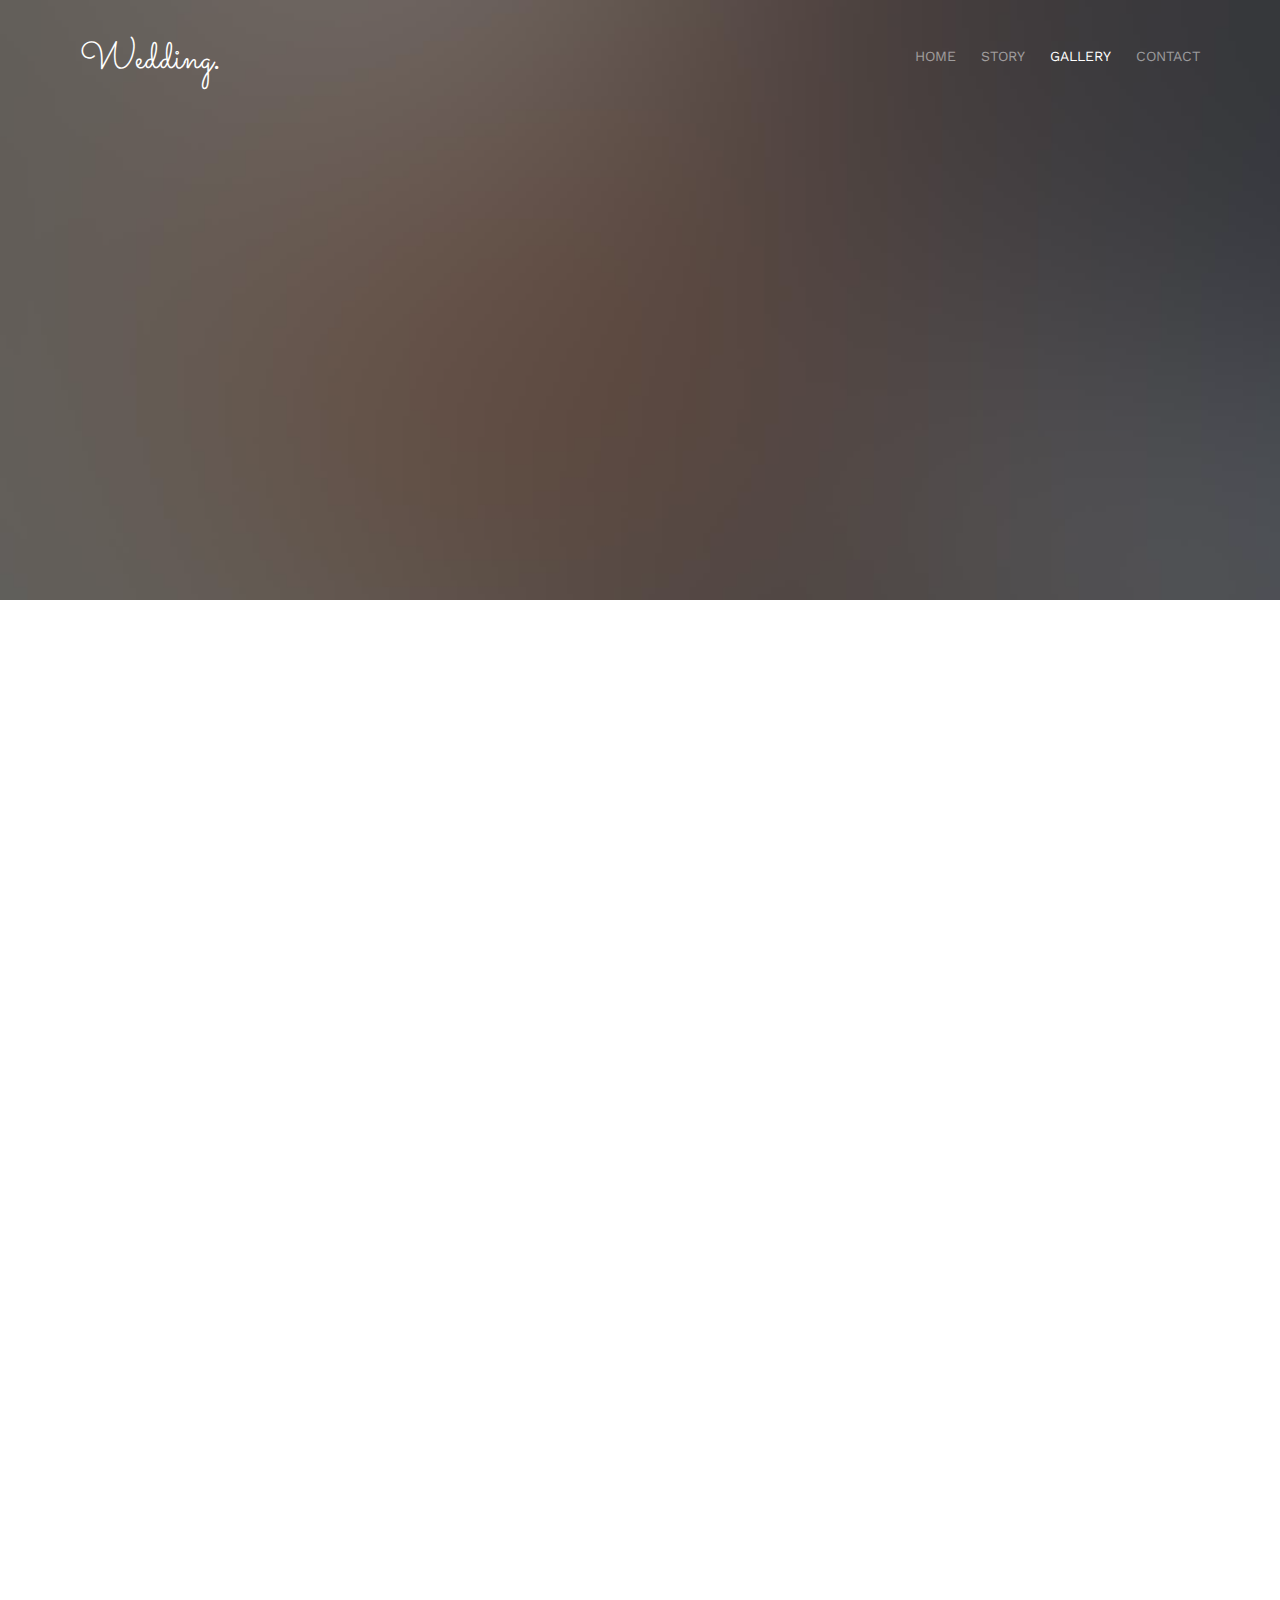
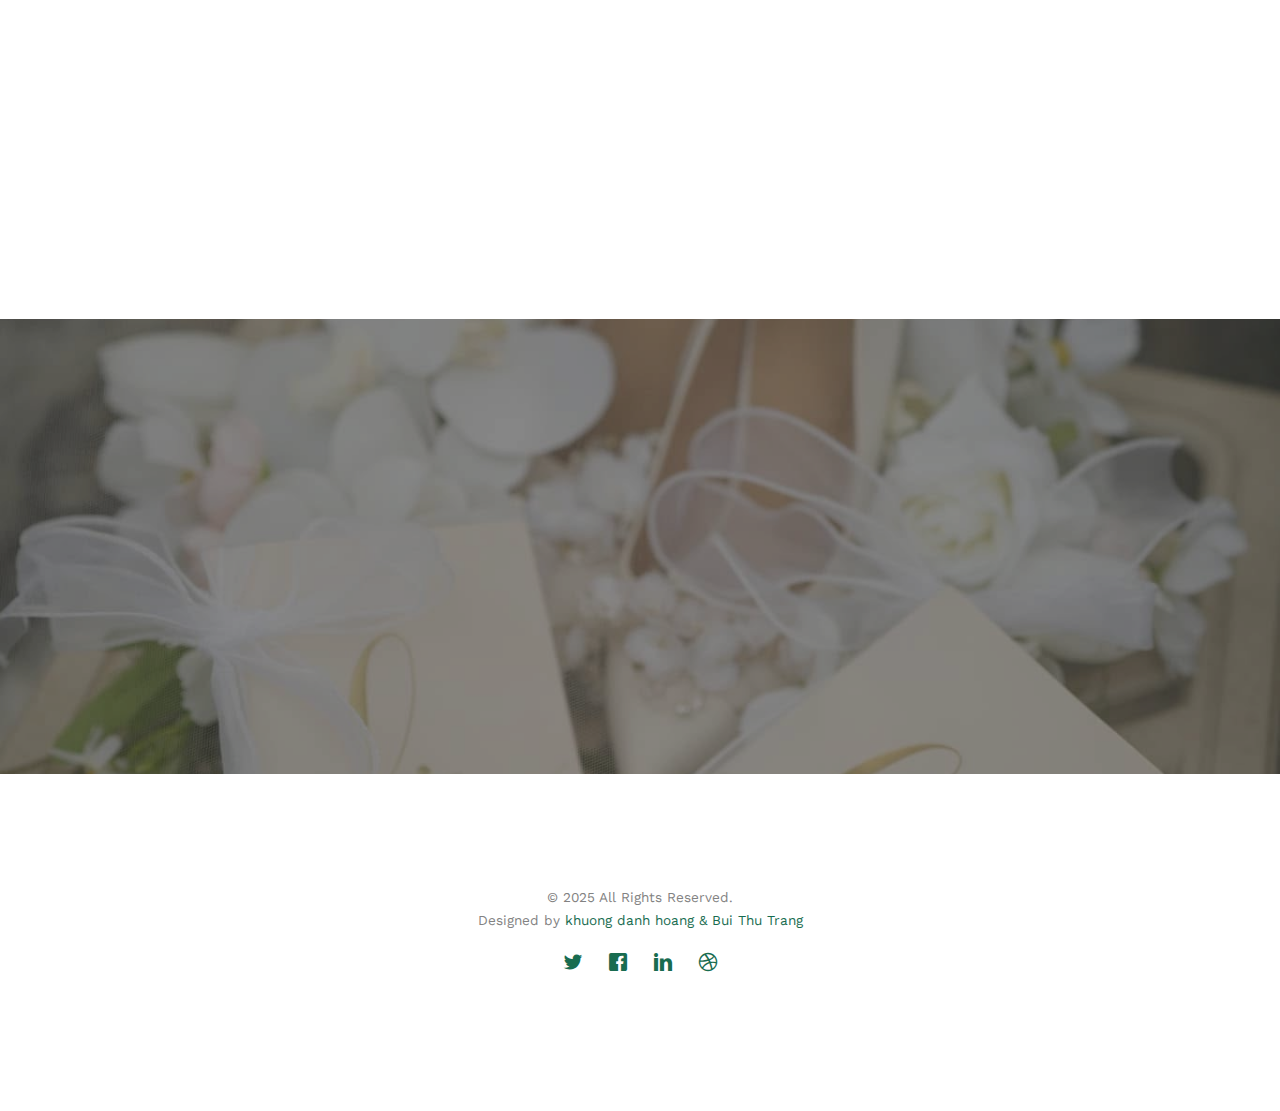
<file: gallery.html>
<!DOCTYPE html>
<!--[if lt IE 7]>      <html class="no-js lt-ie9 lt-ie8 lt-ie7"> <![endif]-->
<!--[if IE 7]>         <html class="no-js lt-ie9 lt-ie8"> <![endif]-->
<!--[if IE 8]>         <html class="no-js lt-ie9"> <![endif]-->
<!--[if gt IE 8]><!--> <html class="no-js"> <!--<![endif]-->
	<head>
	<meta charset="utf-8">
	<meta http-equiv="X-UA-Compatible" content="IE=edge">
	<title>Wedding &mdash; 100% Free Fully Responsive HTML5 Template by FREEHTML5.co</title>
	<meta name="viewport" content="width=device-width, initial-scale=1">
	<meta name="description" content="Free HTML5 Template by FREEHTML5.CO" />
	<meta name="keywords" content="free html5, free template, free bootstrap, html5, css3, mobile first, responsive" />
	<meta name="author" content="FREEHTML5.CO" />

  <!-- 
	//////////////////////////////////////////////////////

	FREE HTML5 TEMPLATE 
	DESIGNED & DEVELOPED by FREEHTML5.CO
		
	Website: 		http://freehtml5.co/
	Email: 			info@freehtml5.co
	Twitter: 		http://twitter.com/fh5co
	Facebook: 		https://www.facebook.com/fh5co

	//////////////////////////////////////////////////////
	 -->

  	<!-- Facebook and Twitter integration -->
	<meta property="og:title" content=""/>
	<meta property="og:image" content=""/>
	<meta property="og:url" content=""/>
	<meta property="og:site_name" content=""/>
	<meta property="og:description" content=""/>
	<meta name="twitter:title" content="" />
	<meta name="twitter:image" content="" />
	<meta name="twitter:url" content="" />
	<meta name="twitter:card" content="" />

	<link href='https://fonts.googleapis.com/css?family=Work+Sans:400,300,600,400italic,700' rel='stylesheet' type='text/css'>
	<link href="https://fonts.googleapis.com/css?family=Sacramento" rel="stylesheet">
	
	<!-- Animate.css -->
	<link rel="stylesheet" href="css/animate.css">
	<!-- Icomoon Icon Fonts-->
	<link rel="stylesheet" href="css/icomoon.css">
	<!-- Bootstrap  -->
	<link rel="stylesheet" href="css/bootstrap.css">

	<!-- Magnific Popup -->
	<link rel="stylesheet" href="css/magnific-popup.css">

	<!-- Owl Carousel  -->
	<link rel="stylesheet" href="css/owl.carousel.min.css">
	<link rel="stylesheet" href="css/owl.theme.default.min.css">

	<!-- Theme style  -->
	<link rel="stylesheet" href="css/style.css">

	<!-- Modernizr JS -->
	<script src="js/modernizr-2.6.2.min.js"></script>
	<!-- FOR IE9 below -->
	<!--[if lt IE 9]>
	<script src="js/respond.min.js"></script>
	<![endif]-->

	</head>
	<body>
		
	<div class="fh5co-loader"></div>
	
	<div id="page">
	<nav class="fh5co-nav" role="navigation">
		<div class="container">
			<div class="row">
				<div class="col-xs-2">
					<div id="fh5co-logo"><a href="index.html">Wedding<strong>.</strong></a></div>
				</div>
				<div class="col-xs-10 text-right menu-1">
					<ul>
						<li><a href="index.html">Home</a></li>
						<li><a href="about.html">Story</a></li>
						<!-- <li class="has-dropdown">
							<a href="services.html">Services</a>
							<ul class="dropdown">
								<li><a href="#">Web Design</a></li>
								<li><a href="#">eCommerce</a></li>
								<li><a href="#">Branding</a></li>
								<li><a href="#">API</a></li>
							</ul>
						</li> -->
						<li class="has-dropdown active">
							<a href="gallery.html">Gallery</a>
							<!-- <ul class="dropdown">
								<li><a href="#">HTML5</a></li>
								<li><a href="#">CSS3</a></li>
								<li><a href="#">Sass</a></li>
								<li><a href="#">jQuery</a></li>
							</ul> -->
						</li>
						<li><a href="contact.html">Contact</a></li>
					</ul>
				</div>
			</div>
			
		</div>
	</nav>

	<header id="fh5co-header" class="fh5co-cover fh5co-cover-sm" role="banner" style="background-image:url(images/img_bg_1.jpg);">
		<div class="overlay"></div>
		<div class="fh5co-container">
			<div class="row">
				<div class="col-md-8 col-md-offset-2 text-center">
					<div class="display-t">
						<div class="display-tc animate-box" data-animate-effect="fadeIn">
							<h1>Gallery</h1>
							<!-- <h2>Free html5 templates Made by <a href="http://freehtml5.co" target="_blank">FreeHTML5.co</a></h2> -->
						</div>
					</div>
				</div>
			</div>
		</div>
	</header>

	<div id="fh5co-couple-story">
		<div class="container">
			<div class="row">
				<div class="col-md-8 col-md-offset-2 text-center fh5co-heading animate-box">
					<span>We Love Each Other</span>
					<h2>Our Story</h2>
					<p></p>
				</div>
			</div>
			<div class="row">
				<div class="col-md-12 col-md-offset-0">
					<ul class="timeline animate-box">
						<li class="animate-box">
							<div class="timeline-badge" style="background-image:url(images/couple-1.jpg);"></div>
							<div class="timeline-panel">
								<div class="timeline-heading">
									<h3 class="timeline-title">First We Meet</h3>
									<span class="date"> February 12, 2020</span>
								</div>
								<div class="timeline-body">
									<p style="font-size: 10px;">Bọn mình gặp nhau trong một hoàn cảnh rất đỗi bình thường, nhưng chính sự bình thường ấy lại mở ra một câu chuyện đặc biệt. Khi ấy, cả hai đều còn trẻ, mang theo những ước mơ và hoài bão riêng, nhưng lại tìm thấy ở nhau sự đồng điệu lạ kỳ. Chúng tôi bắt đầu bằng những cuộc trò chuyện không hồi kết, những buổi hẹn hò đơn giản mà ấm áp, và rồi tình yêu cứ thế lớn lên từng ngày.</p>
								</div>
							</div>
						</li>
						<li class="timeline-inverted animate-box">
							<div class="timeline-badge" style="background-image:url(images/couple-2.jpg);"></div>
							<div class="timeline-panel">
								<div class="timeline-heading">
									<h3 class="timeline-title">In A Relationship</h3>
									<span class="date">February 23, 2020</span>
								</div>
								<div class="timeline-body">
									<p style="font-size: 10px;" >Bọn mình đã cùng đi qua biết bao cung bậc cảm xúc—những niềm vui rạng rỡ, những giận hờn vu vơ, những lần bất đồng tưởng chừng sẽ xa nhau mãi mãi. Nhưng sau tất cả, chúng tôi vẫn chọn ở lại, chọn cùng nhau vượt qua những thử thách. Mỗi ngày trôi qua, tình yêu không còn chỉ là những lời nói ngọt ngào, mà là sự quan tâm lặng lẽ, là cái nắm tay mỗi khi đối mặt với khó khăn, là sự thấu hiểu ngay cả khi không cần nói một lời.</p>
								</div>
							</div>
						</li>
						<li class="animate-box">
							<div class="timeline-badge" style="background-image:url(images/couple-3.jpg);"></div>
							<div class="timeline-panel">
								<div class="timeline-heading">
									<h3 class="timeline-title">Together for life</h3>
									<span class="date">March 15, 2025</span>
								</div>
								<div class="timeline-body">
									<p style="font-size: 10px;" > Tình yêu này không chỉ là cảm xúc thoáng qua, mà là sự gắn kết bền chặt. Chúng tôi đã đi qua những ngày tháng đủ dài để biết rằng, không ai trên thế gian này có thể thay thế vị trí của người kia. Và vì thế, bọn mình quyết định bước sang một hành trình mới—một chặng đường mang tên hôn nhân. </p>
								</div>
							</div>
						</li>
			    	</ul>
				</div>
			</div>
		</div>
	</div>

	<div id="fh5co-gallery">
		<div class="container">
			<div class="row">
				<div class="col-md-8 col-md-offset-2 text-center fh5co-heading animate-box">
					<span>Our Memories</span>
					<h2>Wedding Gallery</h2>
					<!-- <p>Far far away, behind the word mountains, far from the countries Vokalia and Consonantia, there live the blind texts.</p> -->
				</div>
			</div>
			<div class="row row-bottom-padded-md">
				<div class="col-md-12">
					<ul id="fh5co-gallery-list">
						
						<li class="one-third animate-box" data-animate-effect="fadeIn" style="background-image: url(images/gallery-1.jpg); "> 
						<a href="images/gallery-1.jpg">
							<div class="case-studies-summary">
								<span>14 Photos</span>
								<h2>Two Glas of Juice</h2>
							</div>
						</a>
					</li>
					<li class="one-third animate-box" data-animate-effect="fadeIn" style="background-image: url(images/gallery-2.jpg); ">
						<a href="#" class="color-2">
							<div class="case-studies-summary">
								<span>30 Photos</span>
								<h2>Timer starts now!</h2>
							</div>
						</a>
					</li>


					<li class="one-third animate-box" data-animate-effect="fadeIn" style="background-image: url(images/gallery-3.jpg); ">
						<a href="#" class="color-3">
							<div class="case-studies-summary">
								<span>90 Photos</span>
								<h2>Beautiful sunset</h2>
							</div>
						</a>
					</li>
					<li class="one-third animate-box" data-animate-effect="fadeIn" style="background-image: url(images/gallery-4.jpg); ">
						<a href="#" class="color-4">
							<div class="case-studies-summary">
								<span>12 Photos</span>
								<h2>Company's Conference Room</h2>
							</div>
						</a>
					</li>

						<li class="one-third animate-box" data-animate-effect="fadeIn" style="background-image: url(images/gallery-5.jpg); ">
							<a href="#" class="color-3">
								<div class="case-studies-summary">
									<span>50 Photos</span>
									<h2>Useful baskets</h2>
								</div>
							</a>
						</li>
						<li class="one-third animate-box" data-animate-effect="fadeIn" style="background-image: url(images/gallery-6.jpg); ">
							<a href="#" class="color-4">
								<div class="case-studies-summary">
									<span>45 Photos</span>
									<h2>Skater man in the road</h2>
								</div>
							</a>
						</li>

						<li class="one-third animate-box" data-animate-effect="fadeIn" style="background-image: url(images/gallery-7.jpg); ">
							<a href="#" class="color-4">
								<div class="case-studies-summary">
									<span>35 Photos</span>
									<h2>Two Glas of Juice</h2>
								</div>
							</a>
						</li>

						<li class="one-third animate-box" data-animate-effect="fadeIn" style="background-image: url(images/gallery-8.jpg); "> 
							<a href="#" class="color-5">
								<div class="case-studies-summary">
									<span>90 Photos</span>
									<h2>Timer starts now!</h2>
								</div>
							</a>
						</li>
						<li class="one-third animate-box" data-animate-effect="fadeIn" style="background-image: url(images/gallery-9.jpg); ">
							<a href="#" class="color-6">
								<div class="case-studies-summary">
									<span>56 Photos</span>
									<h2>Beautiful sunset</h2>
								</div>
							</a>
						</li>
					</ul>		
				</div>
			</div>
		</div>
	</div>

	<div id="fh5co-started" class="fh5co-bg" style="background-image:url(images/img_bg_4.jpg);">
		<div class="overlay"></div>
		<div class="container">
			<div class="row animate-box">
				<div class="col-md-8 col-md-offset-2 text-center fh5co-heading">
					<h2>Are You Attending?</h2>
					<p>Please Fill-up the form to notify you that you're attending. Thanks.</p>
				</div>
			</div>
			<div class="row animate-box">
				<div class="col-md-10 col-md-offset-1">
					<form class="form-inline">
						<div class="col-md-4 col-sm-4">
							<div class="form-group">
								<label for="name" class="sr-only">Name</label>
								<input type="name" class="form-control" id="name" placeholder="Name">
							</div>
						</div>
						<div class="col-md-4 col-sm-4">
							<div class="form-group">
								<label for="email" class="sr-only">Email</label>
								<input type="email" class="form-control" id="email" placeholder="Email">
							</div>
						</div>
						<div class="col-md-4 col-sm-4">
							<button type="submit" class="btn btn-default btn-block">I am Attending</button>
						</div>
					</form>
				</div>
			</div>
		</div>
	</div>

	<footer id="fh5co-footer" role="contentinfo">
		<div class="container">

			<div class="row copyright">
				<div class="col-md-12 text-center">
					<p>
						<small class="block">&copy; 2025  All Rights Reserved.</small> 
						<small class="block">Designed by <a href="" target="_blank">khuong danh hoang & Bui Thu Trang</a></small>
					</p>
					<p>
						<ul class="fh5co-social-icons">
							<li><a href="#"><i class="icon-twitter"></i></a></li>
							<li><a href="#"><i class="icon-facebook"></i></a></li>
							<li><a href="#"><i class="icon-linkedin"></i></a></li>
							<li><a href="#"><i class="icon-dribbble"></i></a></li>
						</ul>
					</p>
				</div>
			</div>

		</div>
	</footer>
	</div>

	<div class="gototop js-top">
		<a href="#" class="js-gotop"><i class="icon-arrow-up"></i></a>
	</div>
	
	<!-- jQuery -->
	<script src="js/jquery.min.js"></script>
	<!-- jQuery Easing -->
	<script src="js/jquery.easing.1.3.js"></script>
	<!-- Bootstrap -->
	<script src="js/bootstrap.min.js"></script>
	<!-- Waypoints -->
	<script src="js/jquery.waypoints.min.js"></script>
	<!-- Carousel -->
	<script src="js/owl.carousel.min.js"></script>
	<!-- countTo -->
	<script src="js/jquery.countTo.js"></script>

	<!-- Stellar -->
	<script src="js/jquery.stellar.min.js"></script>
	<!-- Magnific Popup -->
	<script src="js/jquery.magnific-popup.min.js"></script>
	<script src="js/magnific-popup-options.js"></script>

	<!-- Main -->
	<script src="js/main.js"></script>


	</body>
</html>
</file>
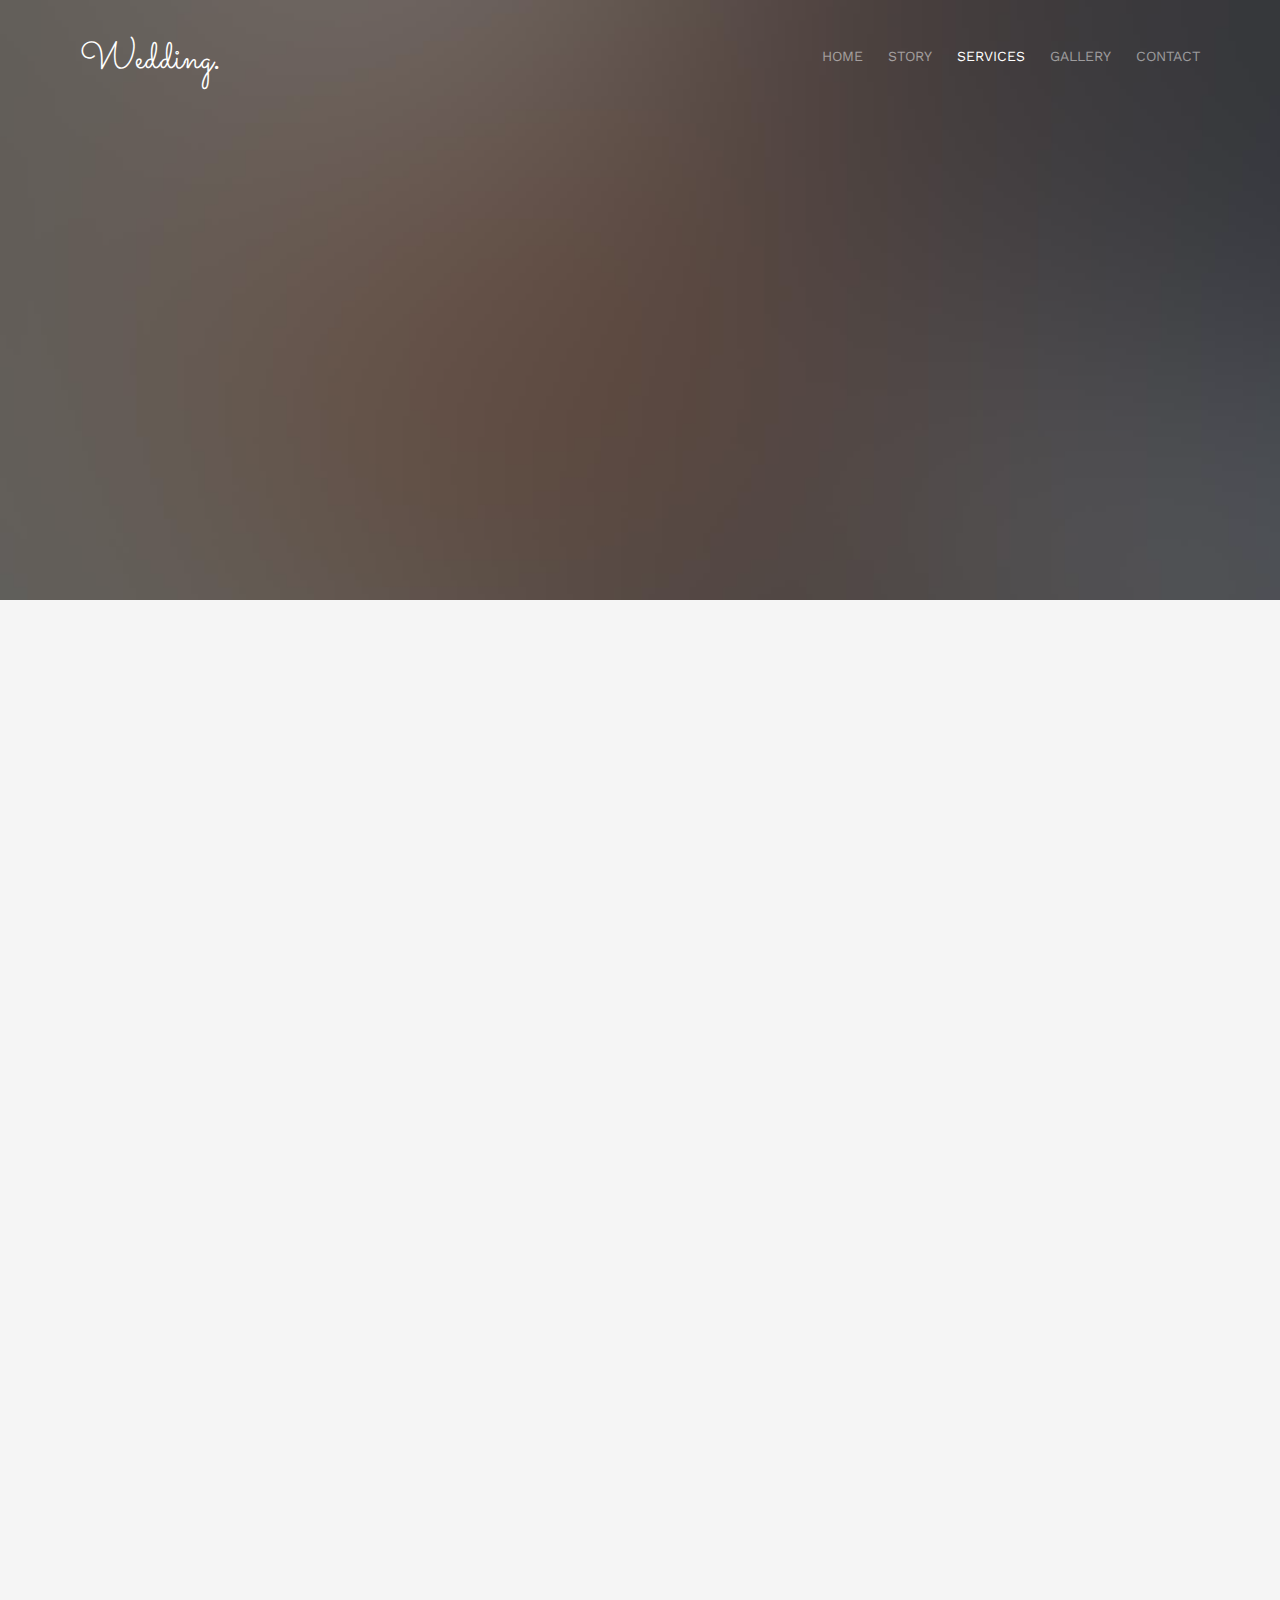
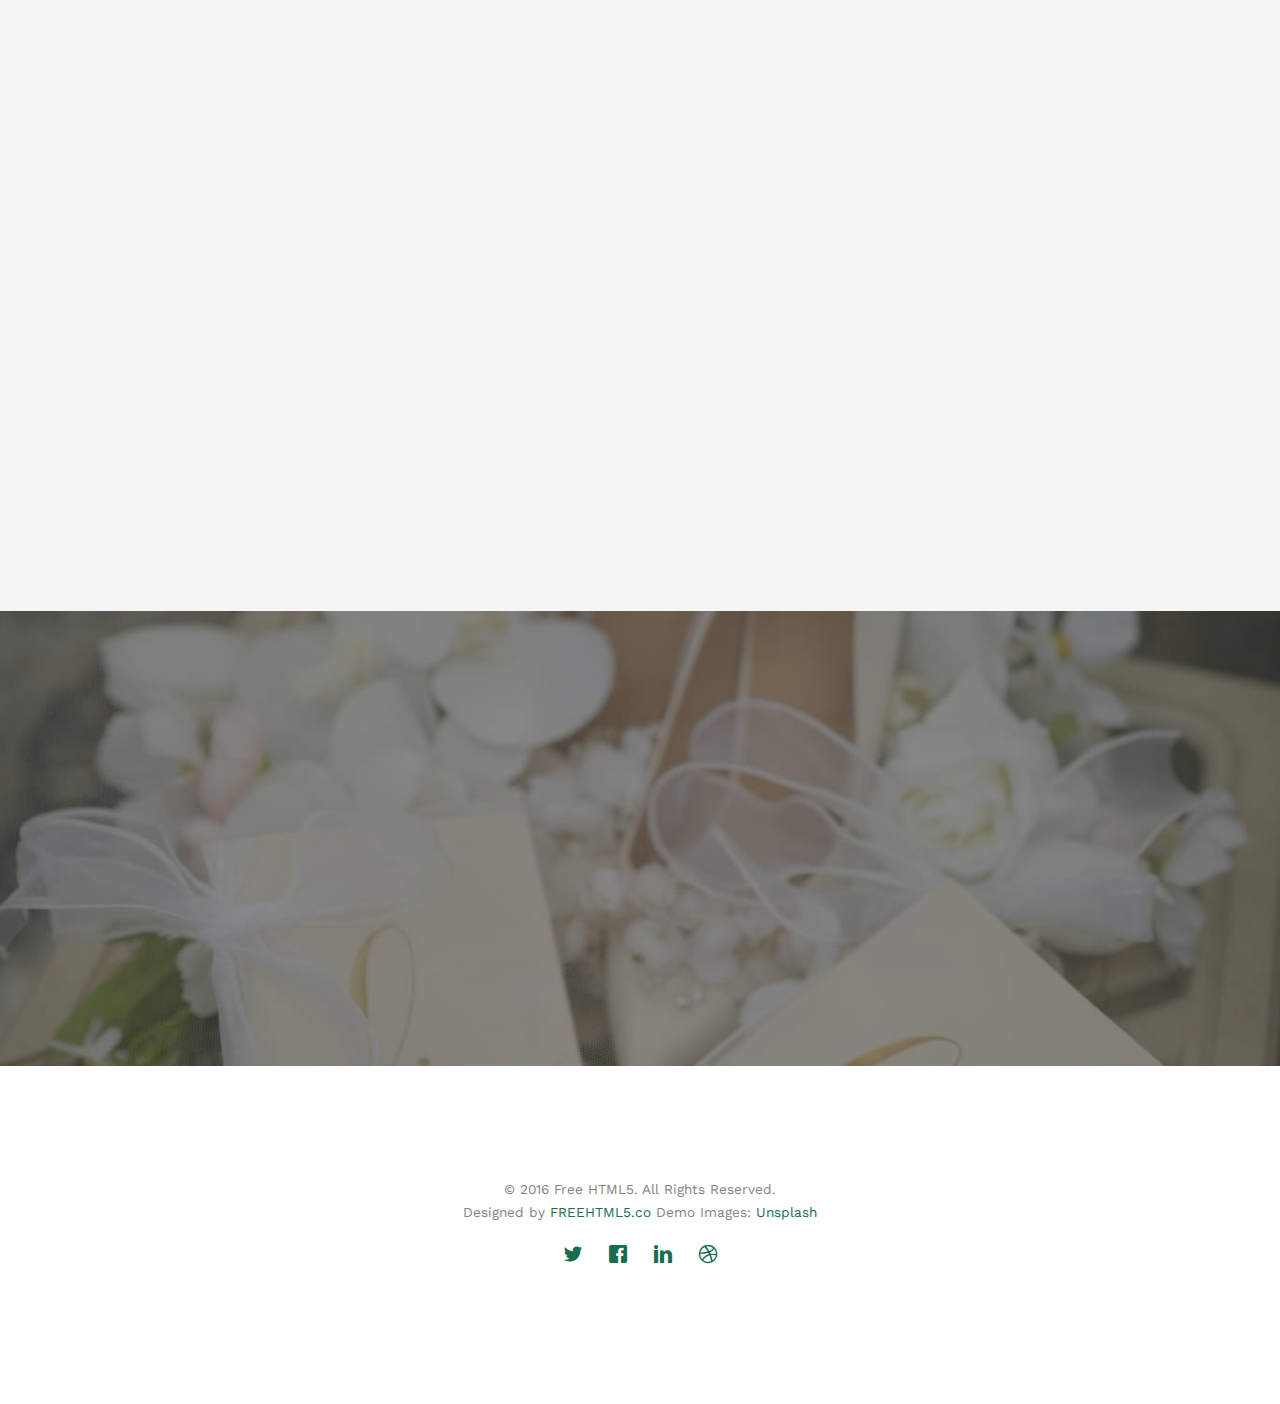
<file: services.html>
<!DOCTYPE html>
<!--[if lt IE 7]>      <html class="no-js lt-ie9 lt-ie8 lt-ie7"> <![endif]-->
<!--[if IE 7]>         <html class="no-js lt-ie9 lt-ie8"> <![endif]-->
<!--[if IE 8]>         <html class="no-js lt-ie9"> <![endif]-->
<!--[if gt IE 8]><!--> <html class="no-js"> <!--<![endif]-->
	<head>
	<meta charset="utf-8">
	<meta http-equiv="X-UA-Compatible" content="IE=edge">
	<title>Wedding &mdash; 100% Free Fully Responsive HTML5 Template by FREEHTML5.co</title>
	<meta name="viewport" content="width=device-width, initial-scale=1">
	<meta name="description" content="Free HTML5 Template by FREEHTML5.CO" />
	<meta name="keywords" content="free html5, free template, free bootstrap, html5, css3, mobile first, responsive" />
	<meta name="author" content="FREEHTML5.CO" />

  <!-- 
	//////////////////////////////////////////////////////

	FREE HTML5 TEMPLATE 
	DESIGNED & DEVELOPED by FREEHTML5.CO
		
	Website: 		http://freehtml5.co/
	Email: 			info@freehtml5.co
	Twitter: 		http://twitter.com/fh5co
	Facebook: 		https://www.facebook.com/fh5co

	//////////////////////////////////////////////////////
	 -->

  	<!-- Facebook and Twitter integration -->
	<meta property="og:title" content=""/>
	<meta property="og:image" content=""/>
	<meta property="og:url" content=""/>
	<meta property="og:site_name" content=""/>
	<meta property="og:description" content=""/>
	<meta name="twitter:title" content="" />
	<meta name="twitter:image" content="" />
	<meta name="twitter:url" content="" />
	<meta name="twitter:card" content="" />

	<link href='https://fonts.googleapis.com/css?family=Work+Sans:400,300,600,400italic,700' rel='stylesheet' type='text/css'>
	<link href="https://fonts.googleapis.com/css?family=Sacramento" rel="stylesheet">
	
	<!-- Animate.css -->
	<link rel="stylesheet" href="css/animate.css">
	<!-- Icomoon Icon Fonts-->
	<link rel="stylesheet" href="css/icomoon.css">
	<!-- Bootstrap  -->
	<link rel="stylesheet" href="css/bootstrap.css">

	<!-- Magnific Popup -->
	<link rel="stylesheet" href="css/magnific-popup.css">

	<!-- Owl Carousel  -->
	<link rel="stylesheet" href="css/owl.carousel.min.css">
	<link rel="stylesheet" href="css/owl.theme.default.min.css">

	<!-- Theme style  -->
	<link rel="stylesheet" href="css/style.css">

	<!-- Modernizr JS -->
	<script src="js/modernizr-2.6.2.min.js"></script>
	<!-- FOR IE9 below -->
	<!--[if lt IE 9]>
	<script src="js/respond.min.js"></script>
	<![endif]-->

	</head>
	<body>
		
	<div class="fh5co-loader"></div>
	
	<div id="page">
	<nav class="fh5co-nav" role="navigation">
		<div class="container">
			<div class="row">
				<div class="col-xs-2">
					<div id="fh5co-logo"><a href="index.html">Wedding<strong>.</strong></a></div>
				</div>
				<div class="col-xs-10 text-right menu-1">
					<ul>
						<li><a href="index.html">Home</a></li>
						<li><a href="about.html">Story</a></li>
						<li class="has-dropdown active">
							<a href="services.html">Services</a>
							<ul class="dropdown">
								<li><a href="#">Web Design</a></li>
								<li><a href="#">eCommerce</a></li>
								<li><a href="#">Branding</a></li>
								<li><a href="#">API</a></li>
							</ul>
						</li>
						<li class="has-dropdown">
							<a href="gallery.html">Gallery</a>
							<ul class="dropdown">
								<li><a href="#">HTML5</a></li>
								<li><a href="#">CSS3</a></li>
								<li><a href="#">Sass</a></li>
								<li><a href="#">jQuery</a></li>
							</ul>
						</li>
						<li><a href="contact.html">Contact</a></li>
					</ul>
				</div>
			</div>
			
		</div>
	</nav>

	<header id="fh5co-header" class="fh5co-cover fh5co-cover-sm" role="banner" style="background-image:url(images/img_bg_1.jpg);">
		<div class="overlay"></div>
		<div class="fh5co-container">
			<div class="row">
				<div class="col-md-8 col-md-offset-2 text-center">
					<div class="display-t">
						<div class="display-tc animate-box" data-animate-effect="fadeIn">
							<h1>Services</h1>
							<h2>Free html5 templates Made by <a href="http://freehtml5.co" target="_blank">FreeHTML5.co</a></h2>
						</div>
					</div>
				</div>
			</div>
		</div>
	</header>

	<div id="fh5co-couple" class="fh5co-section-gray">
		<div class="container">
			<div class="row">
				<div class="col-md-8 col-md-offset-2 text-center fh5co-heading animate-box">
					<h2>Hello!</h2>
					<h3>November 28th, 2016 New York, USA</h3>
					<p>We invited you to celebrate our wedding</p>
				</div>
			</div>
			<div class="couple-wrap animate-box">
				<div class="couple-half">
					<div class="groom">
						<img src="images/groom.jpg" alt="groom" class="img-responsive">
					</div>
					<div class="desc-groom">
						<h3>Joefrey Mahusay</h3>
						<p>Far far away, behind the word mountains, far from the countries Vokalia and Consonantia, there live the blind texts. Separated they live in Bookmarksgrove</p>
					</div>
				</div>
				<p class="heart text-center"><i class="icon-heart2"></i></p>
				<div class="couple-half">
					<div class="bride">
						<img src="images/bride.jpg" alt="groom" class="img-responsive">
					</div>
					<div class="desc-bride">
						<h3>Sheila Mahusay</h3>
						<p>Far far away, behind the word mountains, far from the countries Vokalia and Consonantia, there live the blind texts. Separated they live in Bookmarksgrove</p>
					</div>
				</div>
			</div>
		</div>
	</div>

	<div id="fh5co-services" class="fh5co-section-gray">
		<div class="container">
			
			<div class="row animate-box">
				<div class="col-md-8 col-md-offset-2 text-center fh5co-heading">
					<h2>We Offer Services</h2>
					<p>Dignissimos asperiores vitae velit veniam totam fuga molestias accusamus alias autem provident. Odit ab aliquam dolor eius.</p>
				</div>
			</div>

			<div class="row">
				<div class="col-md-6">
					<div class="feature-left animate-box" data-animate-effect="fadeInLeft">
						<span class="icon">
							<i class="icon-calendar"></i>
						</span>
						<div class="feature-copy">
							<h3>We Organized Events</h3>
							<p>Facilis ipsum reprehenderit nemo molestias. Aut cum mollitia reprehenderit. Eos cumque dicta adipisci architecto culpa amet.</p>
						</div>
					</div>

					<div class="feature-left animate-box" data-animate-effect="fadeInLeft">
						<span class="icon">
							<i class="icon-image"></i>
						</span>
						<div class="feature-copy">
							<h3>Photoshoot</h3>
							<p>Facilis ipsum reprehenderit nemo molestias. Aut cum mollitia reprehenderit. Eos cumque dicta adipisci architecto culpa amet.</p>
						</div>
					</div>

					<div class="feature-left animate-box" data-animate-effect="fadeInLeft">
						<span class="icon">
							<i class="icon-video"></i>
						</span>
						<div class="feature-copy">
							<h3>Video Editing</h3>
							<p>Facilis ipsum reprehenderit nemo molestias. Aut cum mollitia reprehenderit. Eos cumque dicta adipisci architecto culpa amet.</p>
						</div>
					</div>

				</div>

				<div class="col-md-6 animate-box">
					<div class="fh5co-video fh5co-bg" style="background-image: url(images/img_bg_3.jpg); ">
						<a  href="https://vimeo.com/channels/staffpicks/93951774" class="popup-vimeo"><i class="icon-video2"></i></a>
						<div class="overlay"></div>
					</div>
				</div>
			</div>

			
		</div>
	</div>

	<div id="fh5co-started" class="fh5co-bg" style="background-image:url(images/img_bg_4.jpg);">
		<div class="overlay"></div>
		<div class="container">
			<div class="row animate-box">
				<div class="col-md-8 col-md-offset-2 text-center fh5co-heading">
					<h2>Are You Attending?</h2>
					<p>Please Fill-up the form to notify you that you're attending. Thanks.</p>
				</div>
			</div>
			<div class="row animate-box">
				<div class="col-md-10 col-md-offset-1">
					<form class="form-inline">
						<div class="col-md-4 col-sm-4">
							<div class="form-group">
								<label for="name" class="sr-only">Name</label>
								<input type="name" class="form-control" id="name" placeholder="Name">
							</div>
						</div>
						<div class="col-md-4 col-sm-4">
							<div class="form-group">
								<label for="email" class="sr-only">Email</label>
								<input type="email" class="form-control" id="email" placeholder="Email">
							</div>
						</div>
						<div class="col-md-4 col-sm-4">
							<button type="submit" class="btn btn-default btn-block">I am Attending</button>
						</div>
					</form>
				</div>
			</div>
		</div>
	</div>

	<footer id="fh5co-footer" role="contentinfo">
		<div class="container">

			<div class="row copyright">
				<div class="col-md-12 text-center">
					<p>
						<small class="block">&copy; 2016 Free HTML5. All Rights Reserved.</small> 
						<small class="block">Designed by <a href="http://freehtml5.co/" target="_blank">FREEHTML5.co</a> Demo Images: <a href="http://unsplash.co/" target="_blank">Unsplash</a></small>
					</p>
					<p>
						<ul class="fh5co-social-icons">
							<li><a href="#"><i class="icon-twitter"></i></a></li>
							<li><a href="#"><i class="icon-facebook"></i></a></li>
							<li><a href="#"><i class="icon-linkedin"></i></a></li>
							<li><a href="#"><i class="icon-dribbble"></i></a></li>
						</ul>
					</p>
				</div>
			</div>

		</div>
	</footer>
	</div>

	<div class="gototop js-top">
		<a href="#" class="js-gotop"><i class="icon-arrow-up"></i></a>
	</div>
	
	<!-- jQuery -->
	<script src="js/jquery.min.js"></script>
	<!-- jQuery Easing -->
	<script src="js/jquery.easing.1.3.js"></script>
	<!-- Bootstrap -->
	<script src="js/bootstrap.min.js"></script>
	<!-- Waypoints -->
	<script src="js/jquery.waypoints.min.js"></script>
	<!-- Carousel -->
	<script src="js/owl.carousel.min.js"></script>
	<!-- countTo -->
	<script src="js/jquery.countTo.js"></script>

	<!-- Stellar -->
	<script src="js/jquery.stellar.min.js"></script>
	<!-- Magnific Popup -->
	<script src="js/jquery.magnific-popup.min.js"></script>
	<script src="js/magnific-popup-options.js"></script>

	<!-- Main -->
	<script src="js/main.js"></script>

	</body>
</html>
</file>
<file: css/icomoon.css>
@font-face {
  font-family: 'icomoon';
  src:  url('../fonts/icomoon/icomoon.eot?6iuir');
  src:  url('../fonts/icomoon/icomoon.eot?6iuir#iefix') format('embedded-opentype'),
    url('../fonts/icomoon/icomoon.ttf?6iuir') format('truetype'),
    url('../fonts/icomoon/icomoon.woff?6iuir') format('woff'),
    url('../fonts/icomoon/icomoon.svg?6iuir#icomoon') format('svg');
  font-weight: normal;
  font-style: normal;
}

[class^="icon-"], [class*=" icon-"] {
  /* use !important to prevent issues with browser extensions that change fonts */
  font-family: 'icomoon' !important;
  speak: none;
  font-style: normal;
  font-weight: normal;
  font-variant: normal;
  text-transform: none;
  line-height: 1;

  /* Better Font Rendering =========== */
  -webkit-font-smoothing: antialiased;
  -moz-osx-font-smoothing: grayscale;
}

.icon-eye:before {
  content: "\e000";
}
.icon-paper-clip:before {
  content: "\e001";
}
.icon-mail:before {
  content: "\e002";
}
.icon-toggle:before {
  content: "\e003";
}
.icon-layout:before {
  content: "\e004";
}
.icon-link:before {
  content: "\e005";
}
.icon-bell:before {
  content: "\e006";
}
.icon-lock:before {
  content: "\e007";
}
.icon-unlock:before {
  content: "\e008";
}
.icon-ribbon:before {
  content: "\e009";
}
.icon-image:before {
  content: "\e010";
}
.icon-signal:before {
  content: "\e011";
}
.icon-target:before {
  content: "\e012";
}
.icon-clipboard:before {
  content: "\e013";
}
.icon-clock:before {
  content: "\e014";
}
.icon-watch:before {
  content: "\e015";
}
.icon-air-play:before {
  content: "\e016";
}
.icon-camera:before {
  content: "\e017";
}
.icon-video:before {
  content: "\e018";
}
.icon-disc:before {
  content: "\e019";
}
.icon-printer:before {
  content: "\e020";
}
.icon-monitor:before {
  content: "\e021";
}
.icon-server:before {
  content: "\e022";
}
.icon-cog:before {
  content: "\e023";
}
.icon-heart:before {
  content: "\e024";
}
.icon-paragraph:before {
  content: "\e025";
}
.icon-align-justify:before {
  content: "\e026";
}
.icon-align-left:before {
  content: "\e027";
}
.icon-align-center:before {
  content: "\e028";
}
.icon-align-right:before {
  content: "\e029";
}
.icon-book:before {
  content: "\e030";
}
.icon-layers:before {
  content: "\e031";
}
.icon-stack:before {
  content: "\e032";
}
.icon-stack-2:before {
  content: "\e033";
}
.icon-paper:before {
  content: "\e034";
}
.icon-paper-stack:before {
  content: "\e035";
}
.icon-search:before {
  content: "\e036";
}
.icon-zoom-in:before {
  content: "\e037";
}
.icon-zoom-out:before {
  content: "\e038";
}
.icon-reply:before {
  content: "\e039";
}
.icon-circle-plus:before {
  content: "\e040";
}
.icon-circle-minus:before {
  content: "\e041";
}
.icon-circle-check:before {
  content: "\e042";
}
.icon-circle-cross:before {
  content: "\e043";
}
.icon-square-plus:before {
  content: "\e044";
}
.icon-square-minus:before {
  content: "\e045";
}
.icon-square-check:before {
  content: "\e046";
}
.icon-square-cross:before {
  content: "\e047";
}
.icon-microphone:before {
  content: "\e048";
}
.icon-record:before {
  content: "\e049";
}
.icon-skip-back:before {
  content: "\e050";
}
.icon-rewind:before {
  content: "\e051";
}
.icon-play:before {
  content: "\e052";
}
.icon-pause:before {
  content: "\e053";
}
.icon-stop:before {
  content: "\e054";
}
.icon-fast-forward:before {
  content: "\e055";
}
.icon-skip-forward:before {
  content: "\e056";
}
.icon-shuffle:before {
  content: "\e057";
}
.icon-repeat:before {
  content: "\e058";
}
.icon-folder:before {
  content: "\e059";
}
.icon-umbrella:before {
  content: "\e060";
}
.icon-moon:before {
  content: "\e061";
}
.icon-thermometer:before {
  content: "\e062";
}
.icon-drop:before {
  content: "\e063";
}
.icon-sun:before {
  content: "\e064";
}
.icon-cloud:before {
  content: "\e065";
}
.icon-cloud-upload:before {
  content: "\e066";
}
.icon-cloud-download:before {
  content: "\e067";
}
.icon-upload:before {
  content: "\e068";
}
.icon-download:before {
  content: "\e069";
}
.icon-location:before {
  content: "\e070";
}
.icon-location-2:before {
  content: "\e071";
}
.icon-map:before {
  content: "\e072";
}
.icon-battery:before {
  content: "\e073";
}
.icon-head:before {
  content: "\e074";
}
.icon-briefcase:before {
  content: "\e075";
}
.icon-speech-bubble:before {
  content: "\e076";
}
.icon-anchor:before {
  content: "\e077";
}
.icon-globe:before {
  content: "\e078";
}
.icon-box:before {
  content: "\e079";
}
.icon-reload:before {
  content: "\e080";
}
.icon-share:before {
  content: "\e081";
}
.icon-marquee:before {
  content: "\e082";
}
.icon-marquee-plus:before {
  content: "\e083";
}
.icon-marquee-minus:before {
  content: "\e084";
}
.icon-tag:before {
  content: "\e085";
}
.icon-power:before {
  content: "\e086";
}
.icon-command:before {
  content: "\e087";
}
.icon-alt:before {
  content: "\e088";
}
.icon-esc:before {
  content: "\e089";
}
.icon-bar-graph:before {
  content: "\e090";
}
.icon-bar-graph-2:before {
  content: "\e091";
}
.icon-pie-graph:before {
  content: "\e092";
}
.icon-star:before {
  content: "\e093";
}
.icon-arrow-left:before {
  content: "\e094";
}
.icon-arrow-right:before {
  content: "\e095";
}
.icon-arrow-up:before {
  content: "\e096";
}
.icon-arrow-down:before {
  content: "\e097";
}
.icon-volume:before {
  content: "\e098";
}
.icon-mute:before {
  content: "\e099";
}
.icon-content-right:before {
  content: "\e100";
}
.icon-content-left:before {
  content: "\e101";
}
.icon-grid:before {
  content: "\e102";
}
.icon-grid-2:before {
  content: "\e103";
}
.icon-columns:before {
  content: "\e104";
}
.icon-loader:before {
  content: "\e105";
}
.icon-bag:before {
  content: "\e106";
}
.icon-ban:before {
  content: "\e107";
}
.icon-flag:before {
  content: "\e108";
}
.icon-trash:before {
  content: "\e109";
}
.icon-expand:before {
  content: "\e110";
}
.icon-contract:before {
  content: "\e111";
}
.icon-maximize:before {
  content: "\e112";
}
.icon-minimize:before {
  content: "\e113";
}
.icon-plus:before {
  content: "\e114";
}
.icon-minus:before {
  content: "\e115";
}
.icon-check:before {
  content: "\e116";
}
.icon-cross:before {
  content: "\e117";
}
.icon-move:before {
  content: "\e118";
}
.icon-delete:before {
  content: "\e119";
}
.icon-menu:before {
  content: "\e120";
}
.icon-archive:before {
  content: "\e121";
}
.icon-inbox:before {
  content: "\e122";
}
.icon-outbox:before {
  content: "\e123";
}
.icon-file:before {
  content: "\e124";
}
.icon-file-add:before {
  content: "\e125";
}
.icon-file-subtract:before {
  content: "\e126";
}
.icon-help:before {
  content: "\e127";
}
.icon-open:before {
  content: "\e128";
}
.icon-ellipsis:before {
  content: "\e129";
}
.icon-add-to-list:before {
  content: "\e900";
}
.icon-classic-computer:before {
  content: "\e901";
}
.icon-controller-fast-backward:before {
  content: "\e902";
}
.icon-creative-commons-attribution:before {
  content: "\e903";
}
.icon-creative-commons-noderivs:before {
  content: "\e904";
}
.icon-creative-commons-noncommercial-eu:before {
  content: "\e905";
}
.icon-creative-commons-noncommercial-us:before {
  content: "\e906";
}
.icon-creative-commons-public-domain:before {
  content: "\e907";
}
.icon-creative-commons-remix:before {
  content: "\e908";
}
.icon-creative-commons-share:before {
  content: "\e909";
}
.icon-creative-commons-sharealike:before {
  content: "\e90a";
}
.icon-creative-commons:before {
  content: "\e90b";
}
.icon-document-landscape:before {
  content: "\e90c";
}
.icon-remove-user:before {
  content: "\e90d";
}
.icon-warning:before {
  content: "\e90e";
}
.icon-arrow-bold-down:before {
  content: "\e90f";
}
.icon-arrow-bold-left:before {
  content: "\e910";
}
.icon-arrow-bold-right:before {
  content: "\e911";
}
.icon-arrow-bold-up:before {
  content: "\e912";
}
.icon-arrow-down2:before {
  content: "\e913";
}
.icon-arrow-left2:before {
  content: "\e914";
}
.icon-arrow-long-down:before {
  content: "\e915";
}
.icon-arrow-long-left:before {
  content: "\e916";
}
.icon-arrow-long-right:before {
  content: "\e917";
}
.icon-arrow-long-up:before {
  content: "\e918";
}
.icon-arrow-right2:before {
  content: "\e919";
}
.icon-arrow-up2:before {
  content: "\e91a";
}
.icon-arrow-with-circle-down:before {
  content: "\e91b";
}
.icon-arrow-with-circle-left:before {
  content: "\e91c";
}
.icon-arrow-with-circle-right:before {
  content: "\e91d";
}
.icon-arrow-with-circle-up:before {
  content: "\e91e";
}
.icon-bookmark:before {
  content: "\e91f";
}
.icon-bookmarks:before {
  content: "\e920";
}
.icon-chevron-down:before {
  content: "\e921";
}
.icon-chevron-left:before {
  content: "\e922";
}
.icon-chevron-right:before {
  content: "\e923";
}
.icon-chevron-small-down:before {
  content: "\e924";
}
.icon-chevron-small-left:before {
  content: "\e925";
}
.icon-chevron-small-right:before {
  content: "\e926";
}
.icon-chevron-small-up:before {
  content: "\e927";
}
.icon-chevron-thin-down:before {
  content: "\e928";
}
.icon-chevron-thin-left:before {
  content: "\e929";
}
.icon-chevron-thin-right:before {
  content: "\e92a";
}
.icon-chevron-thin-up:before {
  content: "\e92b";
}
.icon-chevron-up:before {
  content: "\e92c";
}
.icon-chevron-with-circle-down:before {
  content: "\e92d";
}
.icon-chevron-with-circle-left:before {
  content: "\e92e";
}
.icon-chevron-with-circle-right:before {
  content: "\e92f";
}
.icon-chevron-with-circle-up:before {
  content: "\e930";
}
.icon-cloud2:before {
  content: "\e931";
}
.icon-controller-fast-forward:before {
  content: "\e932";
}
.icon-controller-jump-to-start:before {
  content: "\e933";
}
.icon-controller-next:before {
  content: "\e934";
}
.icon-controller-paus:before {
  content: "\e935";
}
.icon-controller-play:before {
  content: "\e936";
}
.icon-controller-record:before {
  content: "\e937";
}
.icon-controller-stop:before {
  content: "\e938";
}
.icon-controller-volume:before {
  content: "\e939";
}
.icon-dot-single:before {
  content: "\e93a";
}
.icon-dots-three-horizontal:before {
  content: "\e93b";
}
.icon-dots-three-vertical:before {
  content: "\e93c";
}
.icon-dots-two-horizontal:before {
  content: "\e93d";
}
.icon-dots-two-vertical:before {
  content: "\e93e";
}
.icon-download2:before {
  content: "\e93f";
}
.icon-emoji-flirt:before {
  content: "\e940";
}
.icon-flow-branch:before {
  content: "\e941";
}
.icon-flow-cascade:before {
  content: "\e942";
}
.icon-flow-line:before {
  content: "\e943";
}
.icon-flow-parallel:before {
  content: "\e944";
}
.icon-flow-tree:before {
  content: "\e945";
}
.icon-install:before {
  content: "\e946";
}
.icon-layers2:before {
  content: "\e947";
}
.icon-open-book:before {
  content: "\e948";
}
.icon-resize-100:before {
  content: "\e949";
}
.icon-resize-full-screen:before {
  content: "\e94a";
}
.icon-save:before {
  content: "\e94b";
}
.icon-select-arrows:before {
  content: "\e94c";
}
.icon-sound-mute:before {
  content: "\e94d";
}
.icon-sound:before {
  content: "\e94e";
}
.icon-trash2:before {
  content: "\e94f";
}
.icon-triangle-down:before {
  content: "\e950";
}
.icon-triangle-left:before {
  content: "\e951";
}
.icon-triangle-right:before {
  content: "\e952";
}
.icon-triangle-up:before {
  content: "\e953";
}
.icon-uninstall:before {
  content: "\e954";
}
.icon-upload-to-cloud:before {
  content: "\e955";
}
.icon-upload2:before {
  content: "\e956";
}
.icon-add-user:before {
  content: "\e957";
}
.icon-address:before {
  content: "\e958";
}
.icon-adjust:before {
  content: "\e959";
}
.icon-air:before {
  content: "\e95a";
}
.icon-aircraft-landing:before {
  content: "\e95b";
}
.icon-aircraft-take-off:before {
  content: "\e95c";
}
.icon-aircraft:before {
  content: "\e95d";
}
.icon-align-bottom:before {
  content: "\e95e";
}
.icon-align-horizontal-middle:before {
  content: "\e95f";
}
.icon-align-left2:before {
  content: "\e960";
}
.icon-align-right2:before {
  content: "\e961";
}
.icon-align-top:before {
  content: "\e962";
}
.icon-align-vertical-middle:before {
  content: "\e963";
}
.icon-archive2:before {
  content: "\e964";
}
.icon-area-graph:before {
  content: "\e965";
}
.icon-attachment:before {
  content: "\e966";
}
.icon-awareness-ribbon:before {
  content: "\e967";
}
.icon-back-in-time:before {
  content: "\e968";
}
.icon-back:before {
  content: "\e969";
}
.icon-bar-graph2:before {
  content: "\e96a";
}
.icon-battery2:before {
  content: "\e96b";
}
.icon-beamed-note:before {
  content: "\e96c";
}
.icon-bell2:before {
  content: "\e96d";
}
.icon-blackboard:before {
  content: "\e96e";
}
.icon-block:before {
  content: "\e96f";
}
.icon-book2:before {
  content: "\e970";
}
.icon-bowl:before {
  content: "\e971";
}
.icon-box2:before {
  content: "\e972";
}
.icon-briefcase2:before {
  content: "\e973";
}
.icon-browser:before {
  content: "\e974";
}
.icon-brush:before {
  content: "\e975";
}
.icon-bucket:before {
  content: "\e976";
}
.icon-cake:before {
  content: "\e977";
}
.icon-calculator:before {
  content: "\e978";
}
.icon-calendar:before {
  content: "\e979";
}
.icon-camera2:before {
  content: "\e97a";
}
.icon-ccw:before {
  content: "\e97b";
}
.icon-chat:before {
  content: "\e97c";
}
.icon-check2:before {
  content: "\e97d";
}
.icon-circle-with-cross:before {
  content: "\e97e";
}
.icon-circle-with-minus:before {
  content: "\e97f";
}
.icon-circle-with-plus:before {
  content: "\e980";
}
.icon-circle:before {
  content: "\e981";
}
.icon-circular-graph:before {
  content: "\e982";
}
.icon-clapperboard:before {
  content: "\e983";
}
.icon-clipboard2:before {
  content: "\e984";
}
.icon-clock2:before {
  content: "\e985";
}
.icon-code:before {
  content: "\e986";
}
.icon-cog2:before {
  content: "\e987";
}
.icon-colours:before {
  content: "\e988";
}
.icon-compass:before {
  content: "\e989";
}
.icon-copy:before {
  content: "\e98a";
}
.icon-credit-card:before {
  content: "\e98b";
}
.icon-credit:before {
  content: "\e98c";
}
.icon-cross2:before {
  content: "\e98d";
}
.icon-cup:before {
  content: "\e98e";
}
.icon-cw:before {
  content: "\e98f";
}
.icon-cycle:before {
  content: "\e990";
}
.icon-database:before {
  content: "\e991";
}
.icon-dial-pad:before {
  content: "\e992";
}
.icon-direction:before {
  content: "\e993";
}
.icon-document:before {
  content: "\e994";
}
.icon-documents:before {
  content: "\e995";
}
.icon-drink:before {
  content: "\e996";
}
.icon-drive:before {
  content: "\e997";
}
.icon-drop2:before {
  content: "\e998";
}
.icon-edit:before {
  content: "\e999";
}
.icon-email:before {
  content: "\e99a";
}
.icon-emoji-happy:before {
  content: "\e99b";
}
.icon-emoji-neutral:before {
  content: "\e99c";
}
.icon-emoji-sad:before {
  content: "\e99d";
}
.icon-erase:before {
  content: "\e99e";
}
.icon-eraser:before {
  content: "\e99f";
}
.icon-export:before {
  content: "\e9a0";
}
.icon-eye2:before {
  content: "\e9a1";
}
.icon-feather:before {
  content: "\e9a2";
}
.icon-flag2:before {
  content: "\e9a3";
}
.icon-flash:before {
  content: "\e9a4";
}
.icon-flashlight:before {
  content: "\e9a5";
}
.icon-flat-brush:before {
  content: "\e9a6";
}
.icon-folder-images:before {
  content: "\e9a7";
}
.icon-folder-music:before {
  content: "\e9a8";
}
.icon-folder-video:before {
  content: "\e9a9";
}
.icon-folder2:before {
  content: "\e9aa";
}
.icon-forward:before {
  content: "\e9ab";
}
.icon-funnel:before {
  content: "\e9ac";
}
.icon-game-controller:before {
  content: "\e9ad";
}
.icon-gauge:before {
  content: "\e9ae";
}
.icon-globe2:before {
  content: "\e9af";
}
.icon-graduation-cap:before {
  content: "\e9b0";
}
.icon-grid2:before {
  content: "\e9b1";
}
.icon-hair-cross:before {
  content: "\e9b2";
}
.icon-hand:before {
  content: "\e9b3";
}
.icon-heart-outlined:before {
  content: "\e9b4";
}
.icon-heart2:before {
  content: "\e9b5";
}
.icon-help-with-circle:before {
  content: "\e9b6";
}
.icon-help2:before {
  content: "\e9b7";
}
.icon-home:before {
  content: "\e9b8";
}
.icon-hour-glass:before {
  content: "\e9b9";
}
.icon-image-inverted:before {
  content: "\e9ba";
}
.icon-image2:before {
  content: "\e9bb";
}
.icon-images:before {
  content: "\e9bc";
}
.icon-inbox2:before {
  content: "\e9bd";
}
.icon-infinity:before {
  content: "\e9be";
}
.icon-info-with-circle:before {
  content: "\e9bf";
}
.icon-info:before {
  content: "\e9c0";
}
.icon-key:before {
  content: "\e9c1";
}
.icon-keyboard:before {
  content: "\e9c2";
}
.icon-lab-flask:before {
  content: "\e9c3";
}
.icon-landline:before {
  content: "\e9c4";
}
.icon-language:before {
  content: "\e9c5";
}
.icon-laptop:before {
  content: "\e9c6";
}
.icon-leaf:before {
  content: "\e9c7";
}
.icon-level-down:before {
  content: "\e9c8";
}
.icon-level-up:before {
  content: "\e9c9";
}
.icon-lifebuoy:before {
  content: "\e9ca";
}
.icon-light-bulb:before {
  content: "\e9cb";
}
.icon-light-down:before {
  content: "\e9cc";
}
.icon-light-up:before {
  content: "\e9cd";
}
.icon-line-graph:before {
  content: "\e9ce";
}
.icon-link2:before {
  content: "\e9cf";
}
.icon-list:before {
  content: "\e9d0";
}
.icon-location-pin:before {
  content: "\e9d1";
}
.icon-location2:before {
  content: "\e9d2";
}
.icon-lock-open:before {
  content: "\e9d3";
}
.icon-lock2:before {
  content: "\e9d4";
}
.icon-log-out:before {
  content: "\e9d5";
}
.icon-login:before {
  content: "\e9d6";
}
.icon-loop:before {
  content: "\e9d7";
}
.icon-magnet:before {
  content: "\e9d8";
}
.icon-magnifying-glass:before {
  content: "\e9d9";
}
.icon-mail2:before {
  content: "\e9da";
}
.icon-man:before {
  content: "\e9db";
}
.icon-map2:before {
  content: "\e9dc";
}
.icon-mask:before {
  content: "\e9dd";
}
.icon-medal:before {
  content: "\e9de";
}
.icon-megaphone:before {
  content: "\e9df";
}
.icon-menu2:before {
  content: "\e9e0";
}
.icon-message:before {
  content: "\e9e1";
}
.icon-mic:before {
  content: "\e9e2";
}
.icon-minus2:before {
  content: "\e9e3";
}
.icon-mobile:before {
  content: "\e9e4";
}
.icon-modern-mic:before {
  content: "\e9e5";
}
.icon-moon2:before {
  content: "\e9e6";
}
.icon-mouse:before {
  content: "\e9e7";
}
.icon-music:before {
  content: "\e9e8";
}
.icon-network:before {
  content: "\e9e9";
}
.icon-new-message:before {
  content: "\e9ea";
}
.icon-new:before {
  content: "\e9eb";
}
.icon-news:before {
  content: "\e9ec";
}
.icon-note:before {
  content: "\e9ed";
}
.icon-notification:before {
  content: "\e9ee";
}
.icon-old-mobile:before {
  content: "\e9ef";
}
.icon-old-phone:before {
  content: "\e9f0";
}
.icon-palette:before {
  content: "\e9f1";
}
.icon-paper-plane:before {
  content: "\e9f2";
}
.icon-pencil:before {
  content: "\e9f3";
}
.icon-phone:before {
  content: "\e9f4";
}
.icon-pie-chart:before {
  content: "\e9f5";
}
.icon-pin:before {
  content: "\e9f6";
}
.icon-plus2:before {
  content: "\e9f7";
}
.icon-popup:before {
  content: "\e9f8";
}
.icon-power-plug:before {
  content: "\e9f9";
}
.icon-price-ribbon:before {
  content: "\e9fa";
}
.icon-price-tag:before {
  content: "\e9fb";
}
.icon-print:before {
  content: "\e9fc";
}
.icon-progress-empty:before {
  content: "\e9fd";
}
.icon-progress-full:before {
  content: "\e9fe";
}
.icon-progress-one:before {
  content: "\e9ff";
}
.icon-progress-two:before {
  content: "\ea00";
}
.icon-publish:before {
  content: "\ea01";
}
.icon-quote:before {
  content: "\ea02";
}
.icon-radio:before {
  content: "\ea03";
}
.icon-reply-all:before {
  content: "\ea04";
}
.icon-reply2:before {
  content: "\ea05";
}
.icon-retweet:before {
  content: "\ea06";
}
.icon-rocket:before {
  content: "\ea07";
}
.icon-round-brush:before {
  content: "\ea08";
}
.icon-rss:before {
  content: "\ea09";
}
.icon-ruler:before {
  content: "\ea0a";
}
.icon-scissors:before {
  content: "\ea0b";
}
.icon-share-alternitive:before {
  content: "\ea0c";
}
.icon-share2:before {
  content: "\ea0d";
}
.icon-shareable:before {
  content: "\ea0e";
}
.icon-shield:before {
  content: "\ea0f";
}
.icon-shop:before {
  content: "\ea10";
}
.icon-shopping-bag:before {
  content: "\ea11";
}
.icon-shopping-basket:before {
  content: "\ea12";
}
.icon-shopping-cart:before {
  content: "\ea13";
}
.icon-shuffle2:before {
  content: "\ea14";
}
.icon-signal2:before {
  content: "\ea15";
}
.icon-sound-mix:before {
  content: "\ea16";
}
.icon-sports-club:before {
  content: "\ea17";
}
.icon-spreadsheet:before {
  content: "\ea18";
}
.icon-squared-cross:before {
  content: "\ea19";
}
.icon-squared-minus:before {
  content: "\ea1a";
}
.icon-squared-plus:before {
  content: "\ea1b";
}
.icon-star-outlined:before {
  content: "\ea1c";
}
.icon-star2:before {
  content: "\ea1d";
}
.icon-stopwatch:before {
  content: "\ea1e";
}
.icon-suitcase:before {
  content: "\ea1f";
}
.icon-swap:before {
  content: "\ea20";
}
.icon-sweden:before {
  content: "\ea21";
}
.icon-switch:before {
  content: "\ea22";
}
.icon-tablet:before {
  content: "\ea23";
}
.icon-tag2:before {
  content: "\ea24";
}
.icon-text-document-inverted:before {
  content: "\ea25";
}
.icon-text-document:before {
  content: "\ea26";
}
.icon-text:before {
  content: "\ea27";
}
.icon-thermometer2:before {
  content: "\ea28";
}
.icon-thumbs-down:before {
  content: "\ea29";
}
.icon-thumbs-up:before {
  content: "\ea2a";
}
.icon-thunder-cloud:before {
  content: "\ea2b";
}
.icon-ticket:before {
  content: "\ea2c";
}
.icon-time-slot:before {
  content: "\ea2d";
}
.icon-tools:before {
  content: "\ea2e";
}
.icon-traffic-cone:before {
  content: "\ea2f";
}
.icon-tree:before {
  content: "\ea30";
}
.icon-trophy:before {
  content: "\ea31";
}
.icon-tv:before {
  content: "\ea32";
}
.icon-typing:before {
  content: "\ea33";
}
.icon-unread:before {
  content: "\ea34";
}
.icon-untag:before {
  content: "\ea35";
}
.icon-user:before {
  content: "\ea36";
}
.icon-users:before {
  content: "\ea37";
}
.icon-v-card:before {
  content: "\ea38";
}
.icon-video2:before {
  content: "\ea39";
}
.icon-vinyl:before {
  content: "\ea3a";
}
.icon-voicemail:before {
  content: "\ea3b";
}
.icon-wallet:before {
  content: "\ea3c";
}
.icon-water:before {
  content: "\ea3d";
}
.icon-px-with-circle:before {
  content: "\ea3e";
}
.icon-px:before {
  content: "\ea3f";
}
.icon-basecamp:before {
  content: "\ea40";
}
.icon-behance:before {
  content: "\ea41";
}
.icon-creative-cloud:before {
  content: "\ea42";
}
.icon-dropbox:before {
  content: "\ea43";
}
.icon-evernote:before {
  content: "\ea44";
}
.icon-flattr:before {
  content: "\ea45";
}
.icon-foursquare:before {
  content: "\ea46";
}
.icon-google-drive:before {
  content: "\ea47";
}
.icon-google-hangouts:before {
  content: "\ea48";
}
.icon-grooveshark:before {
  content: "\ea49";
}
.icon-icloud:before {
  content: "\ea4a";
}
.icon-mixi:before {
  content: "\ea4b";
}
.icon-onedrive:before {
  content: "\ea4c";
}
.icon-paypal:before {
  content: "\ea4d";
}
.icon-picasa:before {
  content: "\ea4e";
}
.icon-qq:before {
  content: "\ea4f";
}
.icon-rdio-with-circle:before {
  content: "\ea50";
}
.icon-renren:before {
  content: "\ea51";
}
.icon-scribd:before {
  content: "\ea52";
}
.icon-sina-weibo:before {
  content: "\ea53";
}
.icon-skype-with-circle:before {
  content: "\ea54";
}
.icon-skype:before {
  content: "\ea55";
}
.icon-slideshare:before {
  content: "\ea56";
}
.icon-smashing:before {
  content: "\ea57";
}
.icon-soundcloud:before {
  content: "\ea58";
}
.icon-spotify-with-circle:before {
  content: "\ea59";
}
.icon-spotify:before {
  content: "\ea5a";
}
.icon-swarm:before {
  content: "\ea5b";
}
.icon-vine-with-circle:before {
  content: "\ea5c";
}
.icon-vine:before {
  content: "\ea5d";
}
.icon-vk-alternitive:before {
  content: "\ea5e";
}
.icon-vk-with-circle:before {
  content: "\ea5f";
}
.icon-vk:before {
  content: "\ea60";
}
.icon-xing-with-circle:before {
  content: "\ea61";
}
.icon-xing:before {
  content: "\ea62";
}
.icon-yelp:before {
  content: "\ea63";
}
.icon-dribbble-with-circle:before {
  content: "\ea64";
}
.icon-dribbble:before {
  content: "\ea65";
}
.icon-facebook-with-circle:before {
  content: "\ea66";
}
.icon-facebook:before {
  content: "\ea67";
}
.icon-flickr-with-circle:before {
  content: "\ea68";
}
.icon-flickr:before {
  content: "\ea69";
}
.icon-github-with-circle:before {
  content: "\ea6a";
}
.icon-github:before {
  content: "\ea6b";
}
.icon-google-with-circle:before {
  content: "\ea6c";
}
.icon-google:before {
  content: "\ea6d";
}
.icon-instagram-with-circle:before {
  content: "\ea6e";
}
.icon-instagram:before {
  content: "\ea6f";
}
.icon-lastfm-with-circle:before {
  content: "\ea70";
}
.icon-lastfm:before {
  content: "\ea71";
}
.icon-linkedin-with-circle:before {
  content: "\ea72";
}
.icon-linkedin:before {
  content: "\ea73";
}
.icon-pinterest-with-circle:before {
  content: "\ea74";
}
.icon-pinterest:before {
  content: "\ea75";
}
.icon-rdio:before {
  content: "\ea76";
}
.icon-stumbleupon-with-circle:before {
  content: "\ea77";
}
.icon-stumbleupon:before {
  content: "\ea78";
}
.icon-tumblr-with-circle:before {
  content: "\ea79";
}
.icon-tumblr:before {
  content: "\ea7a";
}
.icon-twitter-with-circle:before {
  content: "\ea7b";
}
.icon-twitter:before {
  content: "\ea7c";
}
.icon-vimeo-with-circle:before {
  content: "\ea7d";
}
.icon-vimeo:before {
  content: "\ea7e";
}
.icon-youtube-with-circle:before {
  content: "\ea7f";
}
.icon-youtube:before {
  content: "\ea80";
}
</file>
<file: css/style.css>
@font-face {
  font-family: 'icomoon';
  src: url("../fonts/icomoon/icomoon.eot?srf3rx");
  src: url("../fonts/icomoon/icomoon.eot?srf3rx#iefix") format("embedded-opentype"), url("../fonts/icomoon/icomoon.ttf?srf3rx") format("truetype"), url("../fonts/icomoon/icomoon.woff?srf3rx") format("woff"), url("../fonts/icomoon/icomoon.svg?srf3rx#icomoon") format("svg");
  font-weight: normal;
  font-style: normal;
}
/* =======================================================
*
* 	Template Style 
*
* ======================================================= */
body {
  font-family: "Work Sans", Arial, sans-serif;
  font-weight: 400;
  font-size: 16px;
  line-height: 1.7;
  color: #828282;
  background: #fff;
}

#page {
  position: relative;
  overflow-x: hidden;
  width: 100%;
  height: 100%;
  -webkit-transition: 0.5s;
  -o-transition: 0.5s;
  transition: 0.5s;
}
.offcanvas #page {
  overflow: hidden;
  position: absolute;
}
.offcanvas #page:after {
  -webkit-transition: 2s;
  -o-transition: 2s;
  transition: 2s;
  position: absolute;
  top: 0;
  right: 0;
  bottom: 0;
  left: 0;
  z-index: 101;
  background: rgba(0, 0, 0, 0.7);
  content: "";
}

a {
  color: #186c50;
  -webkit-transition: 0.5s;
  -o-transition: 0.5s;
  transition: 0.5s;
}
a:hover, a:active, a:focus {
  color: #186c50;
  outline: none;
  text-decoration: none;
}

p {
  margin-bottom: 20px;
}

h1, h2, h3, h4, h5, h6, figure {
  color: #000;
  font-family: "Work Sans", Arial, sans-serif;
  font-weight: 400;
  margin: 0 0 20px 0;
}

h3 {
  font-family: "Playball", serif;
  font-weight: 400;
  font-style: normal;
}
::-webkit-selection {
  color: #fff;
  background: #186c50;
}

::-moz-selection {
  color: #fff;
  background: #186c50;
}

::selection {
  color: #fff;
  background: #186c50;
}

.fh5co-nav {
  position: absolute;
  top: 0;
  margin: 0;
  padding: 0;
  width: 100%;
  padding: 40px 0;
  z-index: 1001;
}
@media screen and (max-width: 768px) {
  .fh5co-nav {
    padding: 20px 0;
  }
}
.fh5co-nav #fh5co-logo {
  font-size: 40px;
  margin: 0;
  padding: 0;
  line-height: 40px;
  font-family: "Sacramento", Arial, serif;
}
.fh5co-nav a {
  padding: 5px 10px;
  color: #fff;
}
@media screen and (max-width: 768px) {
  .fh5co-nav .menu-1, .fh5co-nav .menu-2 {
    display: none;
  }
}
.fh5co-nav ul {
  padding: 0;
  margin: 2px 0 0 0;
}
.fh5co-nav ul li {
  padding: 0;
  margin: 0;
  list-style: none;
  display: inline;
}
.fh5co-nav ul li a {
  font-size: 14px;
  padding: 30px 10px;
  text-transform: uppercase;
  color: rgba(255, 255, 255, 0.5);
  -webkit-transition: 0.5s;
  -o-transition: 0.5s;
  transition: 0.5s;
}
.fh5co-nav ul li a:hover, .fh5co-nav ul li a:focus, .fh5co-nav ul li a:active {
  color: white;
}
.fh5co-nav ul li.has-dropdown {
  position: relative;
}
.fh5co-nav ul li.has-dropdown .dropdown {
  width: 130px;
  -webkit-box-shadow: 0px 14px 33px -9px rgba(0, 0, 0, 0.75);
  -moz-box-shadow: 0px 14px 33px -9px rgba(0, 0, 0, 0.75);
  box-shadow: 0px 14px 33px -9px rgba(0, 0, 0, 0.75);
  z-index: 1002;
  visibility: hidden;
  opacity: 0;
  position: absolute;
  top: 40px;
  left: 0;
  text-align: left;
  background: #fff;
  padding: 20px;
  -webkit-border-radius: 4px;
  -moz-border-radius: 4px;
  -ms-border-radius: 4px;
  border-radius: 4px;
  -webkit-transition: 0s;
  -o-transition: 0s;
  transition: 0s;
}
.fh5co-nav ul li.has-dropdown .dropdown:before {
  bottom: 100%;
  left: 40px;
  border: solid transparent;
  content: " ";
  height: 0;
  width: 0;
  position: absolute;
  pointer-events: none;
  border-bottom-color: #fff;
  border-width: 8px;
  margin-left: -8px;
}
.fh5co-nav ul li.has-dropdown .dropdown li {
  display: block;
  margin-bottom: 7px;
}
.fh5co-nav ul li.has-dropdown .dropdown li:last-child {
  margin-bottom: 0;
}
.fh5co-nav ul li.has-dropdown .dropdown li a {
  padding: 2px 0;
  display: block;
  color: #999999;
  line-height: 1.2;
  text-transform: none;
  font-size: 15px;
}
.fh5co-nav ul li.has-dropdown .dropdown li a:hover {
  color: #000;
}
.fh5co-nav ul li.has-dropdown:hover a, .fh5co-nav ul li.has-dropdown:focus a {
  color: #fff;
}
.fh5co-nav ul li.btn-cta a {
  color: #186c50;
}
.fh5co-nav ul li.btn-cta a span {
  background: #fff;
  padding: 4px 20px;
  display: -moz-inline-stack;
  display: inline-block;
  zoom: 1;
  *display: inline;
  -webkit-transition: 0.3s;
  -o-transition: 0.3s;
  transition: 0.3s;
  -webkit-border-radius: 100px;
  -moz-border-radius: 100px;
  -ms-border-radius: 100px;
  border-radius: 100px;
}
.fh5co-nav ul li.btn-cta a:hover span {
  -webkit-box-shadow: 0px 14px 20px -9px rgba(0, 0, 0, 0.75);
  -moz-box-shadow: 0px 14px 20px -9px rgba(0, 0, 0, 0.75);
  box-shadow: 0px 14px 20px -9px rgba(0, 0, 0, 0.75);
}
.fh5co-nav ul li.active > a {
  color: #fff !important;
}

#fh5co-counter,
#fh5co-event,
.fh5co-bg {
  background-size: cover;
  background-position: top center;
  background-repeat: no-repeat;
  position: relative;
}

.fh5co-bg {
  background-position: center center;
  width: 100%;
  float: left;
  position: relative;
}

.fh5co-video {
  height: 450px;
  overflow: hidden;
  -webkit-border-radius: 7px;
  -moz-border-radius: 7px;
  -ms-border-radius: 7px;
  border-radius: 7px;
}
.fh5co-video a {
  z-index: 1001;
  position: absolute;
  top: 50%;
  left: 50%;
  margin-top: -45px;
  margin-left: -45px;
  width: 90px;
  height: 90px;
  display: table;
  text-align: center;
  background: #fff;
  -webkit-box-shadow: 0px 14px 30px -15px rgba(0, 0, 0, 0.75);
  -moz-box-shadow: 0px 14px 30px -15px rgba(0, 0, 0, 0.75);
  box-shadow: 0px 14px 30px -15px rgba(0, 0, 0, 0.75);
  -webkit-border-radius: 50%;
  -moz-border-radius: 50%;
  -ms-border-radius: 50%;
  border-radius: 50%;
}
.fh5co-video a i {
  text-align: center;
  display: table-cell;
  vertical-align: middle;
  font-size: 40px;
}
.fh5co-video .overlay {
  position: absolute;
  top: 0;
  left: 0;
  right: 0;
  bottom: 0;
  background: rgba(0, 0, 0, 0.5);
  -webkit-transition: 0.5s;
  -o-transition: 0.5s;
  transition: 0.5s;
}
.fh5co-video:hover .overlay {
  background: rgba(0, 0, 0, 0.7);
}
.fh5co-video:hover a {
  position: relative;
  -webkit-transform: scale(1.2);
  -moz-transform: scale(1.2);
  -ms-transform: scale(1.2);
  -o-transform: scale(1.2);
  transform: scale(1.2);
}

.fh5co-cover {
  height: 900px;
  background-size: cover;
  background-repeat: no-repeat;
  position: relative;
  width: 100%;
}
.fh5co-cover .overlay {
  z-index: 0;
  position: absolute;
  bottom: 0;
  top: 0;
  left: 0;
  right: 0;
  background: rgba(0, 0, 0, 0.5);
}
.fh5co-cover > .fh5co-container {
  position: relative;
  z-index: 10;
}
@media screen and (max-width: 768px) {
  .fh5co-cover {
    height: 600px;
  }
}
.fh5co-cover .display-t,
.fh5co-cover .display-tc {
  height: 900px;
  display: table;
  width: 100%;
}
@media screen and (max-width: 768px) {
  .fh5co-cover .display-t,
  .fh5co-cover .display-tc {
    height: 600px;
  }
}
.fh5co-cover.fh5co-cover-sm {
  height: 600px;
}
@media screen and (max-width: 768px) {
  .fh5co-cover.fh5co-cover-sm {
    height: 400px;
  }
}
.fh5co-cover.fh5co-cover-sm .display-t,
.fh5co-cover.fh5co-cover-sm .display-tc {
  height: 600px;
  display: table;
  width: 100%;
}
@media screen and (max-width: 768px) {
  .fh5co-cover.fh5co-cover-sm .display-t,
  .fh5co-cover.fh5co-cover-sm .display-tc {
    height: 400px;
  }
}

#fh5co-counter,
#fh5co-event {
  height: 850px;
  float: left;
}
#fh5co-counter .display-t,
#fh5co-counter .display-tc,
#fh5co-event .display-t,
#fh5co-event .display-tc {
  height: 700px;
  display: table;
  width: 100%;
}
#fh5co-counter .fh5co-heading h2,
#fh5co-event .fh5co-heading h2 {
  color: #fff;
}
#fh5co-counter .fh5co-heading span,
#fh5co-event .fh5co-heading span {
  color: rgba(255, 255, 255, 0.5);
  text-transform: uppercase;
  font-size: 13px;
  letter-spacing: 2px;
  font-weight: 600;
}
#fh5co-counter .overlay,
#fh5co-event .overlay {
  position: absolute;
  top: 0;
  left: 0;
  right: 0;
  bottom: 0;
  background: rgba(0, 0, 0, 0.4);
}
@media screen and (max-width: 768px) {
  #fh5co-counter,
  #fh5co-event {
    height: inherit;
    padding: 7em 0;
  }
  #fh5co-counter .display-t,
  #fh5co-counter .display-tc,
  #fh5co-event .display-t,
  #fh5co-event .display-tc {
    height: inherit;
  }
}
#fh5co-counter .event-wrap,
#fh5co-event .event-wrap {
  border: 2px solid rgba(255, 255, 255, 0.5);
  background: rgba(255, 255, 255, 0.1);
  padding: 30px;
  width: 100%;
  float: left;
  -webkit-border-radius: 4px;
  -moz-border-radius: 4px;
  -ms-border-radius: 4px;
  border-radius: 4px;
}
@media screen and (max-width: 768px) {
  #fh5co-counter .event-wrap,
  #fh5co-event .event-wrap {
    margin-bottom: 10px;
  }
}
#fh5co-counter .event-wrap h3,
#fh5co-event .event-wrap h3 {
  font-size: 20px;
  color: #fff;
  border-bottom: 1px solid rgba(255, 255, 255, 0.5);
  display: block;
  padding-bottom: 20px;
  text-transform: uppercase;
  letter-spacing: 2px;
}
#fh5co-counter .event-wrap p, #fh5co-counter .event-wrap span,
#fh5co-event .event-wrap p,
#fh5co-event .event-wrap span {
  display: block;
  color: rgba(255, 255, 255, 0.8);
}
#fh5co-counter .event-wrap i,
#fh5co-event .event-wrap i {
  color: white;
  font-size: 20px;
}
#fh5co-counter .event-wrap .event-col,
#fh5co-event .event-wrap .event-col {
  width: 50%;
  float: left;
  margin-bottom: 30px;
}

#fh5co-counter {
  height: 600px;
}
@media screen and (max-width: 768px) {
  #fh5co-counter {
    height: auto;
  }
}

.timeline {
  list-style: none;
  padding: 20px 0 20px;
  position: relative;
}
.timeline:before {
  top: 0;
  bottom: 0;
  position: absolute;
  content: " ";
  width: 1px;
  background-color: #d4d4d4;
  left: 50%;
  margin-left: 0px;
}
@media screen and (max-width: 480px) {
  .timeline:before {
    margin-left: -64px;
  }
}
.timeline > li {
  margin-bottom: 20px;
  position: relative;
}
.timeline > li:before, .timeline > li:after {
  content: " ";
  display: table;
}
.timeline > li:after {
  clear: both;
}
.timeline > li > .timeline-panel {
  width: 40%;
  float: left;
  border: 1px solid #d4d4d4;
  padding: 30px;
  position: relative;
  -webkit-border-radius: 4px;
  -moz-border-radius: 4px;
  -ms-border-radius: 4px;
  border-radius: 4px;
}
.timeline > li > .timeline-panel:before {
  position: absolute;
  top: 80px;
  right: -15px;
  display: inline-block;
  border-top: 15px solid transparent;
  border-left: 15px solid #ccc;
  border-right: 0 solid #ccc;
  border-bottom: 15px solid transparent;
  content: " ";
}
.timeline > li > .timeline-panel:after {
  position: absolute;
  top: 81px;
  right: -14px;
  display: inline-block;
  border-top: 14px solid transparent;
  border-left: 14px solid #fff;
  border-right: 0 solid #fff;
  border-bottom: 14px solid transparent;
  content: " ";
}
@media screen and (max-width: 480px) {
  .timeline > li > .timeline-panel {
    width: 75% !important;
  }
  .timeline > li > .timeline-panel:before {
    top: 30px;
  }
  .timeline > li > .timeline-panel:after {
    top: 31px;
  }
}
.timeline > li > .timeline-badge {
  background-size: cover;
  background-position: top center;
  background-repeat: no-repeat;
  position: relative;
  color: #fff;
  width: 160px;
  height: 160px;
  line-height: 50px;
  font-size: 1.4em;
  text-align: center;
  position: absolute;
  top: 16px;
  left: 50%;
  margin-left: -80px;
  background-color: #999999;
  z-index: 100;
  -webkit-border-radius: 50%;
  -moz-border-radius: 50%;
  -ms-border-radius: 50%;
  border-radius: 50%;
}
@media screen and (max-width: 480px) {
  .timeline > li > .timeline-badge {
    width: 60px;
    height: 60px;
    margin-left: -20px !important;
  }
}
.timeline > li.timeline-inverted > .timeline-panel {
  float: right;
}
.timeline > li.timeline-inverted > .timeline-panel:before {
  border-left-width: 0;
  border-right-width: 15px;
  left: -15px;
  right: auto;
}
.timeline > li.timeline-inverted > .timeline-panel:after {
  border-left-width: 0;
  border-right-width: 14px;
  left: -14px;
  right: auto;
}

.timeline-title {
  margin-top: 0;
}

.date {
  display: block;
  margin-bottom: 20px;
  font-size: 13px;
  text-transform: uppercase;
  letter-spacing: 2px;
}

.timeline-body > p,
.timeline-body > ul {
  margin-bottom: 0;
}

.timeline-body > p + p {
  margin-top: 5px;
}

@media (max-width: 992px) {
  ul.timeline:before {
    left: 90px;
  }

  ul.timeline > li > .timeline-panel {
    width: calc(100% - 200px);
    width: -moz-calc(100% - 200px);
    width: -webkit-calc(100% - 200px);
  }

  ul.timeline > li > .timeline-badge {
    left: 15px;
    margin-left: 0;
    top: 16px;
  }

  ul.timeline > li > .timeline-panel {
    float: right;
  }

  ul.timeline > li > .timeline-panel:before {
    border-left-width: 0;
    border-right-width: 15px;
    left: -15px;
    right: auto;
  }

  ul.timeline > li > .timeline-panel:after {
    border-left-width: 0;
    border-right-width: 14px;
    left: -14px;
    right: auto;
  }
}
#fh5co-gallery-list {
  flex-wrap: wrap;
  -webkit-flex-wrap: wrap;
  -moz-flex-wrap: wrap;
  display: -webkit-box;
  display: -moz-box;
  display: -ms-flexbox;
  display: -webkit-flex;
  display: flex;
  position: relative;
  float: left;
  padding: 0;
  margin: 0;
  width: 100%;
}
#fh5co-gallery-list li {
  display: block;
  padding: 0;
  margin: 0 0 10px 1%;
  list-style: none;
  min-height: 400px;
  background-position: center center;
  background-size: cover;
  background-repeat: no-repeat;
  float: left;
  clear: left;
  position: relative;
  -webkit-border-radius: 7px;
  -moz-border-radius: 7px;
  -ms-border-radius: 7px;
  border-radius: 7px;
}
@media screen and (max-width: 480px) {
  #fh5co-gallery-list li {
    margin-left: 0;
  }
}
#fh5co-gallery-list li a {
  min-height: 400px;
  padding: 2em;
  position: relative;
  width: 100%;
  display: block;
}
#fh5co-gallery-list li a:before {
  position: absolute;
  top: 0;
  left: 0;
  right: 0;
  bottom: 0;
  content: "";
  z-index: 80;
  -webkit-transition: 0.5s;
  -o-transition: 0.5s;
  transition: 0.5s;
  -webkit-border-radius: 7px;
  -moz-border-radius: 7px;
  -ms-border-radius: 7px;
  border-radius: 7px;
  background: rgba(0, 0, 0, 0.2);
}
#fh5co-gallery-list li a:hover:before {
  background: rgba(0, 0, 0, 0.5);
}
#fh5co-gallery-list li a .case-studies-summary {
  width: auto;
  bottom: 2em;
  left: 2em;
  right: 2em;
  position: absolute;
  z-index: 100;
}
@media screen and (max-width: 768px) {
  #fh5co-gallery-list li a .case-studies-summary {
    bottom: 1em;
    left: 1em;
    right: 1em;
  }
}
#fh5co-gallery-list li a .case-studies-summary span {
  text-transform: uppercase;
  letter-spacing: 2px;
  font-size: 13px;
  color: rgba(255, 255, 255, 0.7);
}
#fh5co-gallery-list li a .case-studies-summary h2 {
  color: #fff;
  margin-bottom: 0;
}
@media screen and (max-width: 768px) {
  #fh5co-gallery-list li a .case-studies-summary h2 {
    font-size: 20px;
  }
}
#fh5co-gallery-list li.one-third {
  width: 32.3%;
}
@media screen and (max-width: 768px) {
  #fh5co-gallery-list li.one-third {
    width: 49%;
  }
}
@media screen and (max-width: 480px) {
  #fh5co-gallery-list li.one-third {
    width: 100%;
  }
}

#map {
  width: 100%;
  height: 500px;
  position: relative;
}
@media screen and (max-width: 768px) {
  #map {
    height: 200px;
  }
}

.fh5co-social-icons {
  margin: 0;
  padding: 0;
}
.fh5co-social-icons li {
  margin: 0;
  padding: 0;
  list-style: none;
  display: -moz-inline-stack;
  display: inline-block;
  zoom: 1;
  *display: inline;
}
.fh5co-social-icons li a {
  display: -moz-inline-stack;
  display: inline-block;
  zoom: 1;
  *display: inline;
  color: #186c50;
  padding-left: 10px;
  padding-right: 10px;
}
.fh5co-social-icons li a i {
  font-size: 20px;
}

.fh5co-contact-info ul {
  padding: 0;
  margin: 0;
}
.fh5co-contact-info ul li {
  padding: 0 0 0 50px;
  margin: 0 0 30px 0;
  list-style: none;
  position: relative;
}
.fh5co-contact-info ul li:before {
  color: #186c50;
  position: absolute;
  left: 0;
  top: .05em;
  font-family: 'icomoon';
  speak: none;
  font-style: normal;
  font-weight: normal;
  font-variant: normal;
  text-transform: none;
  line-height: 1;
  /* Better Font Rendering =========== */
  -webkit-font-smoothing: antialiased;
  -moz-osx-font-smoothing: grayscale;
}
.fh5co-contact-info ul li.address:before {
  font-size: 30px;
  content: "\e9d1";
}
.fh5co-contact-info ul li.phone:before {
  font-size: 23px;
  content: "\e9f4";
}
.fh5co-contact-info ul li.email:before {
  font-size: 23px;
  content: "\e9da";
}
.fh5co-contact-info ul li.url:before {
  font-size: 23px;
  content: "\e9af";
}

form label {
  font-weight: normal !important;
}

#fh5co-header .display-tc,
#fh5co-counter .display-tc,
.fh5co-cover .display-tc {
  display: table-cell !important;
  vertical-align: middle;
}
#fh5co-header .display-tc h1, #fh5co-header .display-tc h2,
#fh5co-counter .display-tc h1,
#fh5co-counter .display-tc h2,
.fh5co-cover .display-tc h1,
.fh5co-cover .display-tc h2 {
  margin: 0;
  padding: 0;
  color: white;
}
#fh5co-header .display-tc h1,
#fh5co-counter .display-tc h1,
.fh5co-cover .display-tc h1 {
  margin-bottom: 0px;
  font-size: 100px;
  line-height: 1.5;
  font-family: "Sacramento", Arial, serif;
}
@media screen and (max-width: 768px) {
  #fh5co-header .display-tc h1,
  #fh5co-counter .display-tc h1,
  .fh5co-cover .display-tc h1 {
    font-size: 40px;
  }
}
@media screen and (max-width: 480px) {
  #fh5co-header .display-tc h1,
  #fh5co-counter .display-tc h1,
  .fh5co-cover .display-tc h1 {
    font-size: 30px;
  }
}
#fh5co-header .display-tc h2,
#fh5co-counter .display-tc h2,
.fh5co-cover .display-tc h2 {
  font-size: 20px;
  line-height: 1.5;
  margin-bottom: 30px;
}
@media screen and (max-width: 480px) {
  #fh5co-header .display-tc h2,
  #fh5co-counter .display-tc h2,
  .fh5co-cover .display-tc h2 {
    font-size: 16px;
  }
}
#fh5co-header .display-tc .btn,
#fh5co-counter .display-tc .btn,
.fh5co-cover .display-tc .btn {
  padding: 15px 20px;
  background: #186c5091 !important;
  color: #f4f4f4;
  border: none !important;
  font-size: 14px;
  text-transform: uppercase;
}
#fh5co-header .display-tc .btn:hover,
#fh5co-counter .display-tc .btn:hover,
.fh5co-cover .display-tc .btn:hover {
  background: #ffffff44 !important;
  color: #186c50;
  -webkit-box-shadow: 0px 14px 30px -15px rgba(0, 0, 0, 0.75) !important;
  -moz-box-shadow: 0px 14px 30px -15px rgba(0, 0, 0, 0.75) !important;
  box-shadow: 0px 14px 30px -15px rgba(0, 0, 0, 0.75) !important;
}

#fh5co-counter {
  text-align: center;
}
#fh5co-counter .counter {
  font-size: 50px;
  margin-bottom: 10px;
  color: #fff;
  font-weight: 100;
  display: block;
}
#fh5co-counter .counter-label {
  margin-bottom: 0;
  text-transform: uppercase;
  color: rgba(255, 255, 255, 0.5);
  letter-spacing: .1em;
}
@media screen and (max-width: 768px) {
  #fh5co-counter .feature-center {
    margin-bottom: 50px;
  }
}
#fh5co-counter .icon {
  width: 70px;
  height: 70px;
  text-align: center;
  -webkit-box-shadow: 0px 14px 30px -15px rgba(0, 0, 0, 0.75);
  -moz-box-shadow: 0px 14px 30px -15px rgba(0, 0, 0, 0.75);
  box-shadow: 0px 14px 30px -15px rgba(0, 0, 0, 0.75);
  margin-bottom: 30px;
}
#fh5co-counter .icon i {
  height: 70px;
}
#fh5co-counter .icon i:before {
  display: block;
  text-align: center;
  margin-left: 3px;
}

.simply-countdown {
  /* The countdown */
  margin-bottom: 2em;
}

.simply-countdown > .simply-section {
  /* coutndown blocks */
  display: inline-block;
  width: 100px;
  height: 100px;
  background: rgba(101, 221, 167, 0.2);
  margin: 0 4px;
  -webkit-border-radius: 50%;
  -moz-border-radius: 50%;
  -ms-border-radius: 50%;
  border-radius: 50%;
  position: relative;
  animation: pulse 1s ease infinite;
}

@keyframes pulse {
  0% {
    transform: scale(1);
  }
  50% {
    transform: scale(1.05);
  }
  100% {
    transform: scale(1);
  }
}
.simply-countdown > .simply-section > div {
  /* countdown block inner div */
  display: table-cell;
  vertical-align: middle;
  height: 100px;
  width: 100px;
}

.simply-countdown > .simply-section .simply-amount,
.simply-countdown > .simply-section .simply-word {
  display: block;
  color: white;
  /* amounts and words */
}

.simply-countdown > .simply-section .simply-amount {
  font-size: 30px;
  /* amounts */
}

.simply-countdown > .simply-section .simply-word {
  color: rgba(255, 255, 255, 0.7);
  text-transform: uppercase;
  font-size: 12px;
  /* words */
}

#fh5co-testimonial,
#fh5co-services,
#fh5co-started,
#fh5co-footer,
#fh5co-event,
#fh5co-couple-story,
#fh5co-couple,
#fh5co-gallery,
.fh5co-section {
  padding: 7em 0;
  clear: both;
}
@media screen and (max-width: 768px) {
  #fh5co-testimonial,
  #fh5co-services,
  #fh5co-started,
  #fh5co-footer,
  #fh5co-event,
  #fh5co-couple-story,
  #fh5co-couple,
  #fh5co-gallery,
  .fh5co-section {
    padding: 3em 0;
  }
  .simply-countdown > .simply-section {
    /* coutndown blocks */
    display: inline-block;
    width: 60px;
    height: 60px;
    background: rgba(101, 221, 167, 0.2);
    margin: 0 4px;
    -webkit-border-radius: 50%;
    -moz-border-radius: 50%;
    -ms-border-radius: 50%;
    border-radius: 50%;
    position: relative;
    animation: pulse 1s ease infinite;
  }
  .simply-countdown > .simply-section > div {
    /* countdown block inner div */
    display: table-cell;
    vertical-align: middle;
    height: 60px;
    width: 60px;
  }
  .simply-countdown > .simply-section .simply-amount {
    font-size: 15px;
    /* amounts */
  }
  .simply-countdown > .simply-section .simply-word {
    color: rgba(255, 255, 255, 0.7);
    text-transform: uppercase;
    font-size: 8px;
    /* words */
  }
}

.fh5co-section-gray {
  background: rgba(0, 0, 0, 0.04);
}

.couple-wrap {
  width: 90%;
  margin: 0 auto;
  position: relative;
}
@media screen and (max-width: 768px) {
  .couple-wrap {
    width: 100%;
  }
}

.heart {
  position: absolute;
  top: 4em;
  left: 0;
  right: 0;
  z-index: 99;
  animation: pulse 1s ease infinite;
}
.heart i {
  font-size: 20px;
  background: #fff;
  padding: 20px;
  color: #186c50;
  -webkit-border-radius: 50%;
  -moz-border-radius: 50%;
  -ms-border-radius: 50%;
  border-radius: 50%;
}
@media screen and (max-width: 768px) {
  .heart {
    display: none;
  }
}

.couple-half {
  width: 50%;
  float: left;
}
@media screen and (max-width: 768px) {
  .couple-half {
    width: 100%;
  }
}
.couple-half h3 {
  font-family: "Sacramento", Arial, serif;
  color: #186c50;
  font-size: 30px;
}
.couple-half .groom, .couple-half .bride {
  float: left;
  -webkit-border-radius: 50%;
  -moz-border-radius: 50%;
  -ms-border-radius: 50%;
  border-radius: 50%;
  width: 150px;
  height: 150px;
}
.couple-half .groom img, .couple-half .bride img {
  width: 150px;
  height: 150px;
  -webkit-border-radius: 50%;
  -moz-border-radius: 50%;
  -ms-border-radius: 50%;
  border-radius: 50%;
}
@media screen and (max-width: 480px) {
  .couple-half .groom, .couple-half .bride {
    width: 100%;
    height: 140px;
  }
  .couple-half .groom img, .couple-half .bride img {
    width: 120px;
    height: 120px;
    margin: 0 auto;
  }
}
.couple-half .groom {
  float: right;
  margin-right: 5px;
}
.couple-half .bride {
  float: left;
  margin-left: 5px;
}
.couple-half .desc-groom {
  padding-right: 180px;
  text-align: right;
}
.couple-half .desc-bride {
  padding-left: 180px;
  text-align: left;
}
@media screen and (max-width: 480px) {
  .couple-half .groom, .couple-half .bride {
    margin-left: 0;
    margin-right: 0;
  }
  .couple-half .desc-groom {
    padding-right: 0;
    text-align: center;
  }
  .couple-half .desc-bride {
    padding-left: 0;
    text-align: center;
  }
}

.feature-center {
  text-align: center;
  padding-left: 20px;
  padding-right: 20px;
  float: left;
  width: 100%;
  margin-bottom: 40px;
}
@media screen and (max-width: 768px) {
  .feature-center {
    margin-bottom: 50px;
  }
}
.feature-center .icon {
  width: 90px;
  height: 90px;
  background: #efefef;
  display: table;
  text-align: center;
  margin: 0 auto 30px auto;
  -webkit-border-radius: 50%;
  -moz-border-radius: 50%;
  -ms-border-radius: 50%;
  border-radius: 50%;
}
.feature-center .icon i {
  display: table-cell;
  vertical-align: middle;
  height: 90px;
  font-size: 40px;
  line-height: 40px;
  color: #186c50;
}
.feature-center p, .feature-center h3 {
  margin-bottom: 30px;
}
.feature-center h3 {
  text-transform: uppercase;
  font-size: 18px;
  color: #5d5d5d;
}

.fh5co-heading {
  margin-bottom: 5em;
}
.fh5co-heading.fh5co-heading-sm {
  margin-bottom: 2em;
}
.fh5co-heading h2 {
  font-size: 60px;
  margin-bottom: 10px;
  line-height: 1.5;
  font-weight: bold;
  color: #186c50;
  font-family: "DM Serif Text", serif;
  font-weight: 400;
  font-style: normal;
}
@media screen and (max-width: 768px) {
  .fh5co-heading h2 {
    font-size: 40px;
  }
}
.fh5co-heading p {
  font-size: 18px;
  line-height: 1.5;
  color: #828282;
}
.fh5co-heading span {
  text-transform: uppercase;
  font-size: 13px;
  letter-spacing: 2px;
  font-weight: 600;
  color: rgba(0, 0, 0, 0.4);
}

#fh5co-testimonial .wrap-testimony {
  position: relative;
}
#fh5co-testimonial .wrap-testimony .testimony-slide {
  text-align: center;
}
#fh5co-testimonial .wrap-testimony .testimony-slide span {
  font-size: 12px;
  text-transform: uppercase;
  letter-spacing: 2px;
  font-weight: 700;
  display: block;
}
#fh5co-testimonial .wrap-testimony .testimony-slide span a.twitter {
  color: #186c50;
  font-weight: 500;
}
#fh5co-testimonial .wrap-testimony .testimony-slide figure {
  margin-bottom: 10px;
  display: -moz-inline-stack;
  display: inline-block;
  zoom: 1;
  *display: inline;
  width: 100px;
  height: 100px;
}
#fh5co-testimonial .wrap-testimony .testimony-slide figure img {
  width: 100px;
  height: 100px;
  /* -webkit-border-radius: 50%;
  -moz-border-radius: 50%;
  -ms-border-radius: 50%;
  border-radius: 50%; */
}
#fh5co-testimonial .wrap-testimony .testimony-slide blockquote {
  border: none;
  margin: 30px auto;
  width: 50%;
  position: relative;
  -webkit-border-radius: 4px;
  -moz-border-radius: 4px;
  -ms-border-radius: 4px;
  border-radius: 4px;
}
@media screen and (max-width: 992px) {
  #fh5co-testimonial .wrap-testimony .testimony-slide blockquote {
    width: 100%;
  }
}
#fh5co-testimonial .wrap-testimony .testimony-slide blockquote p {
  font-style: italic;
  color: #8f989f;
  font-size: 20px;
  line-height: 1.6em;
}
#fh5co-testimonial .wrap-testimony .testimony-slide.active {
  display: block;
}
#fh5co-testimonial .wrap-testimony .arrow-thumb {
  position: absolute;
  top: 40%;
  display: block;
  width: 100%;
}
#fh5co-testimonial .wrap-testimony .arrow-thumb a {
  font-size: 32px;
  color: #dadada;
}
#fh5co-testimonial .wrap-testimony .arrow-thumb a:hover, #fh5co-testimonial .wrap-testimony .arrow-thumb a:focus, #fh5co-testimonial .wrap-testimony .arrow-thumb a:active {
  text-decoration: none;
}

.feature-left {
  float: left;
  width: 100%;
  margin-bottom: 30px;
  position: relative;
}
.feature-left:last-child {
  margin-bottom: 0;
}
.feature-left .icon {
  float: left;
  margin-right: 5%;
  width: 54px;
  height: 54px;
  background: #fff;
  display: table;
  text-align: center;
  -webkit-box-shadow: 0px 14px 30px -15px rgba(0, 0, 0, 0.75);
  -moz-box-shadow: 0px 14px 30px -15px rgba(0, 0, 0, 0.75);
  box-shadow: 0px 14px 30px -15px rgba(0, 0, 0, 0.75);
  -webkit-border-radius: 50%;
  -moz-border-radius: 50%;
  -ms-border-radius: 50%;
  border-radius: 50%;
}
@media screen and (max-width: 768px) {
  .feature-left .icon {
    margin-right: 5%;
  }
}
.feature-left .icon i {
  display: table-cell;
  vertical-align: middle;
  font-size: 30px;
  color: #186c50;
}
.feature-left .feature-copy {
  float: left;
  width: 80%;
}
@media screen and (max-width: 768px) {
  .feature-left .feature-copy {
    width: 70%;
    float: left;
  }
}
.feature-left .feature-copy h3 {
  text-transform: uppercase;
  font-size: 18px;
  color: #5d5d5d;
  margin-bottom: 10px;
}

#fh5co-started {
  position: relative;
}
#fh5co-started .overlay {
  position: absolute;
  top: 0;
  left: 0;
  right: 0;
  bottom: 0;
  background: rgba(0, 0, 0, 0.4);
}
#fh5co-started .fh5co-heading h2 {
  color: #fff;
}
#fh5co-started .fh5co-heading p {
  color: rgba(255, 255, 255, 0.5);
}
#fh5co-started .form-control {
  background: rgba(255, 255, 255, 0.2);
  border: none !important;
  color: #fff;
  font-size: 16px !important;
  width: 100%;
  -webkit-transition: 0.5s;
  -o-transition: 0.5s;
  transition: 0.5s;
}
#fh5co-started .form-control::-webkit-input-placeholder {
  color: #fff;
}
#fh5co-started .form-control:-moz-placeholder {
  /* Firefox 18- */
  color: #fff;
}
#fh5co-started .form-control::-moz-placeholder {
  /* Firefox 19+ */
  color: #fff;
}
#fh5co-started .form-control:-ms-input-placeholder {
  color: #fff;
}
#fh5co-started .form-control:focus {
  background: rgba(255, 255, 255, 0.3);
}
#fh5co-started .btn {
  height: 54px;
  border: none !important;
  background: #0a5037;
  color: #fff;
  font-size: 16px;
  text-transform: uppercase;
  font-weight: 400;
  padding-left: 50px;
  padding-right: 50px;
}
#fh5co-started .form-inline .form-group {
  width: 100% !important;
  margin-bottom: 10px;
}
#fh5co-started .form-inline .form-group .form-control {
  width: 100%;
}
#fh5co-started .fh5co-heading {
  margin-bottom: 30px;
}
#fh5co-started .fh5co-heading h2 {
  margin-bottom: 0;
}

@media screen and (max-width: 768px) {
  #fh5co-footer .copyright .pull-left,
  #fh5co-footer .copyright .pull-right {
    float: none !important;
    text-align: center;
  }
}
#fh5co-footer .copyright .block {
  display: block;
}

.owl-carousel .owl-controls .owl-dot span {
  background: #e6e6e6;
}
.owl-carousel .owl-controls .owl-dot span:hover, .owl-carousel .owl-controls .owl-dot span:focus {
  background: #cccccc;
}
.owl-carousel .owl-controls .owl-dot:hover span, .owl-carousel .owl-controls .owl-dot:focus span {
  background: #cccccc;
}
.owl-carousel .owl-controls .owl-dot.active span {
  background: transparent;
  border: 2px solid #186c50;
  background-size: cover;
}

#fh5co-offcanvas {
  position: absolute;
  z-index: 1901;
  width: 270px;
  background: black;
  top: 0;
  right: 0;
  top: 0;
  bottom: 0;
  padding: 45px 40px 40px 40px;
  overflow-y: auto;
  -moz-transform: translateX(270px);
  -webkit-transform: translateX(270px);
  -ms-transform: translateX(270px);
  -o-transform: translateX(270px);
  transform: translateX(270px);
  -webkit-transition: 0.5s;
  -o-transition: 0.5s;
  transition: 0.5s;
}
.offcanvas #fh5co-offcanvas {
  -moz-transform: translateX(0px);
  -webkit-transform: translateX(0px);
  -ms-transform: translateX(0px);
  -o-transform: translateX(0px);
  transform: translateX(0px);
}
#fh5co-offcanvas a {
  color: rgba(255, 255, 255, 0.5);
}
#fh5co-offcanvas a:hover {
  color: rgba(255, 255, 255, 0.8);
}
#fh5co-offcanvas ul {
  padding: 0;
  margin: 0;
}
#fh5co-offcanvas ul li {
  padding: 0;
  margin: 0;
  list-style: none;
}
#fh5co-offcanvas ul li > ul {
  padding-left: 20px;
  display: none;
}
#fh5co-offcanvas ul li.offcanvas-has-dropdown > a {
  display: block;
  position: relative;
}
#fh5co-offcanvas ul li.offcanvas-has-dropdown > a:after {
  position: absolute;
  right: 0px;
  font-family: 'icomoon';
  speak: none;
  font-style: normal;
  font-weight: normal;
  font-variant: normal;
  text-transform: none;
  line-height: 1;
  /* Better Font Rendering =========== */
  -webkit-font-smoothing: antialiased;
  -moz-osx-font-smoothing: grayscale;
  content: "\e921";
  font-size: 20px;
  color: rgba(255, 255, 255, 0.2);
  -webkit-transition: 0.5s;
  -o-transition: 0.5s;
  transition: 0.5s;
}
#fh5co-offcanvas ul li.offcanvas-has-dropdown.active a:after {
  -webkit-transform: rotate(-180deg);
  -moz-transform: rotate(-180deg);
  -ms-transform: rotate(-180deg);
  -o-transform: rotate(-180deg);
  transform: rotate(-180deg);
}

.uppercase {
  font-size: 14px;
  color: #000;
  margin-bottom: 10px;
  font-weight: 700;
  text-transform: uppercase;
}

.gototop {
  position: fixed;
  bottom: 20px;
  right: 20px;
  z-index: 999;
  opacity: 0;
  visibility: hidden;
  -webkit-transition: 0.5s;
  -o-transition: 0.5s;
  transition: 0.5s;
}
.gototop.active {
  opacity: 1;
  visibility: visible;
}
.gototop a {
  width: 50px;
  height: 50px;
  display: table;
  background: rgba(0, 0, 0, 0.5);
  color: #fff;
  text-align: center;
  -webkit-border-radius: 4px;
  -moz-border-radius: 4px;
  -ms-border-radius: 4px;
  border-radius: 4px;
}
.gototop a i {
  height: 50px;
  display: table-cell;
  vertical-align: middle;
}
.gototop a:hover, .gototop a:active, .gototop a:focus {
  text-decoration: none;
  outline: none;
}

.fh5co-nav-toggle {
  width: 25px;
  height: 25px;
  cursor: pointer;
  text-decoration: none;
}
.fh5co-nav-toggle.active i::before, .fh5co-nav-toggle.active i::after {
  background: #444;
}
.fh5co-nav-toggle:hover, .fh5co-nav-toggle:focus, .fh5co-nav-toggle:active {
  outline: none;
  border-bottom: none !important;
}
.fh5co-nav-toggle i {
  position: relative;
  display: inline-block;
  width: 25px;
  height: 2px;
  color: #252525;
  font: bold 14px/.4 Helvetica;
  text-transform: uppercase;
  text-indent: -55px;
  background: #252525;
  transition: all .2s ease-out;
}
.fh5co-nav-toggle i::before, .fh5co-nav-toggle i::after {
  content: '';
  width: 25px;
  height: 2px;
  background: #252525;
  position: absolute;
  left: 0;
  transition: all .2s ease-out;
}
.fh5co-nav-toggle.fh5co-nav-white > i {
  color: #fff;
  background: #fff;
}
.fh5co-nav-toggle.fh5co-nav-white > i::before, .fh5co-nav-toggle.fh5co-nav-white > i::after {
  background: #fff;
}

.fh5co-nav-toggle i::before {
  top: -7px;
}

.fh5co-nav-toggle i::after {
  bottom: -7px;
}

.fh5co-nav-toggle:hover i::before {
  top: -10px;
}

.fh5co-nav-toggle:hover i::after {
  bottom: -10px;
}

.fh5co-nav-toggle.active i {
  background: transparent;
}

.fh5co-nav-toggle.active i::before {
  top: 0;
  -webkit-transform: rotateZ(45deg);
  -moz-transform: rotateZ(45deg);
  -ms-transform: rotateZ(45deg);
  -o-transform: rotateZ(45deg);
  transform: rotateZ(45deg);
}

.fh5co-nav-toggle.active i::after {
  bottom: 0;
  -webkit-transform: rotateZ(-45deg);
  -moz-transform: rotateZ(-45deg);
  -ms-transform: rotateZ(-45deg);
  -o-transform: rotateZ(-45deg);
  transform: rotateZ(-45deg);
}

.fh5co-nav-toggle {
  position: absolute;
  right: 0px;
  top: 10px;
  z-index: 21;
  padding: 6px 0 0 0;
  display: block;
  margin: 0 auto;
  display: none;
  height: 44px;
  width: 44px;
  z-index: 2001;
  border-bottom: none !important;
}
@media screen and (max-width: 768px) {
  .fh5co-nav-toggle {
    display: block;
  }
}

.btn {
  margin-right: 4px;
  margin-bottom: 4px;
  font-family: "Work Sans", Arial, sans-serif;
  font-size: 16px;
  font-weight: 400;
  -webkit-border-radius: 30px;
  -moz-border-radius: 30px;
  -ms-border-radius: 30px;
  border-radius: 30px;
  -webkit-transition: 0.5s;
  -o-transition: 0.5s;
  transition: 0.5s;
  padding: 8px 20px;
}
.btn.btn-md {
  padding: 8px 20px !important;
}
.btn.btn-lg {
  padding: 18px 36px !important;
}
.btn:hover, .btn:active, .btn:focus {
  box-shadow: none !important;
  outline: none !important;
}

.btn-primary {
  background: #186c50;
  color: #fff;
  border: 2px solid #186c50;
}
.btn-primary:hover, .btn-primary:focus, .btn-primary:active {
  background: #f366a3 !important;
  border-color: #f366a3 !important;
}
.btn-primary.btn-outline {
  background: transparent;
  color: #186c50;
  border: 2px solid #186c50;
}
.btn-primary.btn-outline:hover, .btn-primary.btn-outline:focus, .btn-primary.btn-outline:active {
  background: #186c50;
  color: #fff;
}

.btn-success {
  background: #5cb85c;
  color: #fff;
  border: 2px solid #5cb85c;
}
.btn-success:hover, .btn-success:focus, .btn-success:active {
  background: #4cae4c !important;
  border-color: #4cae4c !important;
}
.btn-success.btn-outline {
  background: transparent;
  color: #5cb85c;
  border: 2px solid #5cb85c;
}
.btn-success.btn-outline:hover, .btn-success.btn-outline:focus, .btn-success.btn-outline:active {
  background: #5cb85c;
  color: #fff;
}

.btn-info {
  background: #5bc0de;
  color: #fff;
  border: 2px solid #5bc0de;
}
.btn-info:hover, .btn-info:focus, .btn-info:active {
  background: #46b8da !important;
  border-color: #46b8da !important;
}
.btn-info.btn-outline {
  background: transparent;
  color: #5bc0de;
  border: 2px solid #5bc0de;
}
.btn-info.btn-outline:hover, .btn-info.btn-outline:focus, .btn-info.btn-outline:active {
  background: #5bc0de;
  color: #fff;
}

.btn-warning {
  background: #f0ad4e;
  color: #fff;
  border: 2px solid #f0ad4e;
}
.btn-warning:hover, .btn-warning:focus, .btn-warning:active {
  background: #eea236 !important;
  border-color: #eea236 !important;
}
.btn-warning.btn-outline {
  background: transparent;
  color: #f0ad4e;
  border: 2px solid #f0ad4e;
}
.btn-warning.btn-outline:hover, .btn-warning.btn-outline:focus, .btn-warning.btn-outline:active {
  background: #f0ad4e;
  color: #fff;
}

.btn-danger {
  background: #d9534f;
  color: #fff;
  border: 2px solid #d9534f;
}
.btn-danger:hover, .btn-danger:focus, .btn-danger:active {
  background: #d43f3a !important;
  border-color: #d43f3a !important;
}
.btn-danger.btn-outline {
  background: transparent;
  color: #d9534f;
  border: 2px solid #d9534f;
}
.btn-danger.btn-outline:hover, .btn-danger.btn-outline:focus, .btn-danger.btn-outline:active {
  background: #d9534f;
  color: #fff;
}

.btn-outline {
  background: none;
  border: 2px solid gray;
  font-size: 16px;
  -webkit-transition: 0.3s;
  -o-transition: 0.3s;
  transition: 0.3s;
}
.btn-outline:hover, .btn-outline:focus, .btn-outline:active {
  box-shadow: none;
}

.btn.with-arrow {
  position: relative;
  -webkit-transition: 0.3s;
  -o-transition: 0.3s;
  transition: 0.3s;
}
.btn.with-arrow i {
  visibility: hidden;
  opacity: 0;
  position: absolute;
  right: 0px;
  top: 50%;
  margin-top: -8px;
  -webkit-transition: 0.2s;
  -o-transition: 0.2s;
  transition: 0.2s;
}
.btn.with-arrow:hover {
  padding-right: 50px;
}
.btn.with-arrow:hover i {
  color: #fff;
  right: 18px;
  visibility: visible;
  opacity: 1;
}

.form-control {
  box-shadow: none;
  background: transparent;
  border: 2px solid rgba(0, 0, 0, 0.1);
  height: 54px;
  font-size: 18px;
  font-weight: 300;
}
.form-control:active, .form-control:focus {
  outline: none;
  box-shadow: none;
  border-color: #186c50;
}

.row-pb-md {
  padding-bottom: 4em !important;
}

.row-pb-sm {
  padding-bottom: 2em !important;
}

.fh5co-loader {
  position: fixed;
  left: 0px;
  top: 0px;
  width: 100%;
  height: 100%;
  z-index: 9999;
  background: url(../images/loader.gif) center no-repeat #fff;
}

.js .animate-box {
  opacity: 0;
}

/*# sourceMappingURL=style.css.map */
</file>
